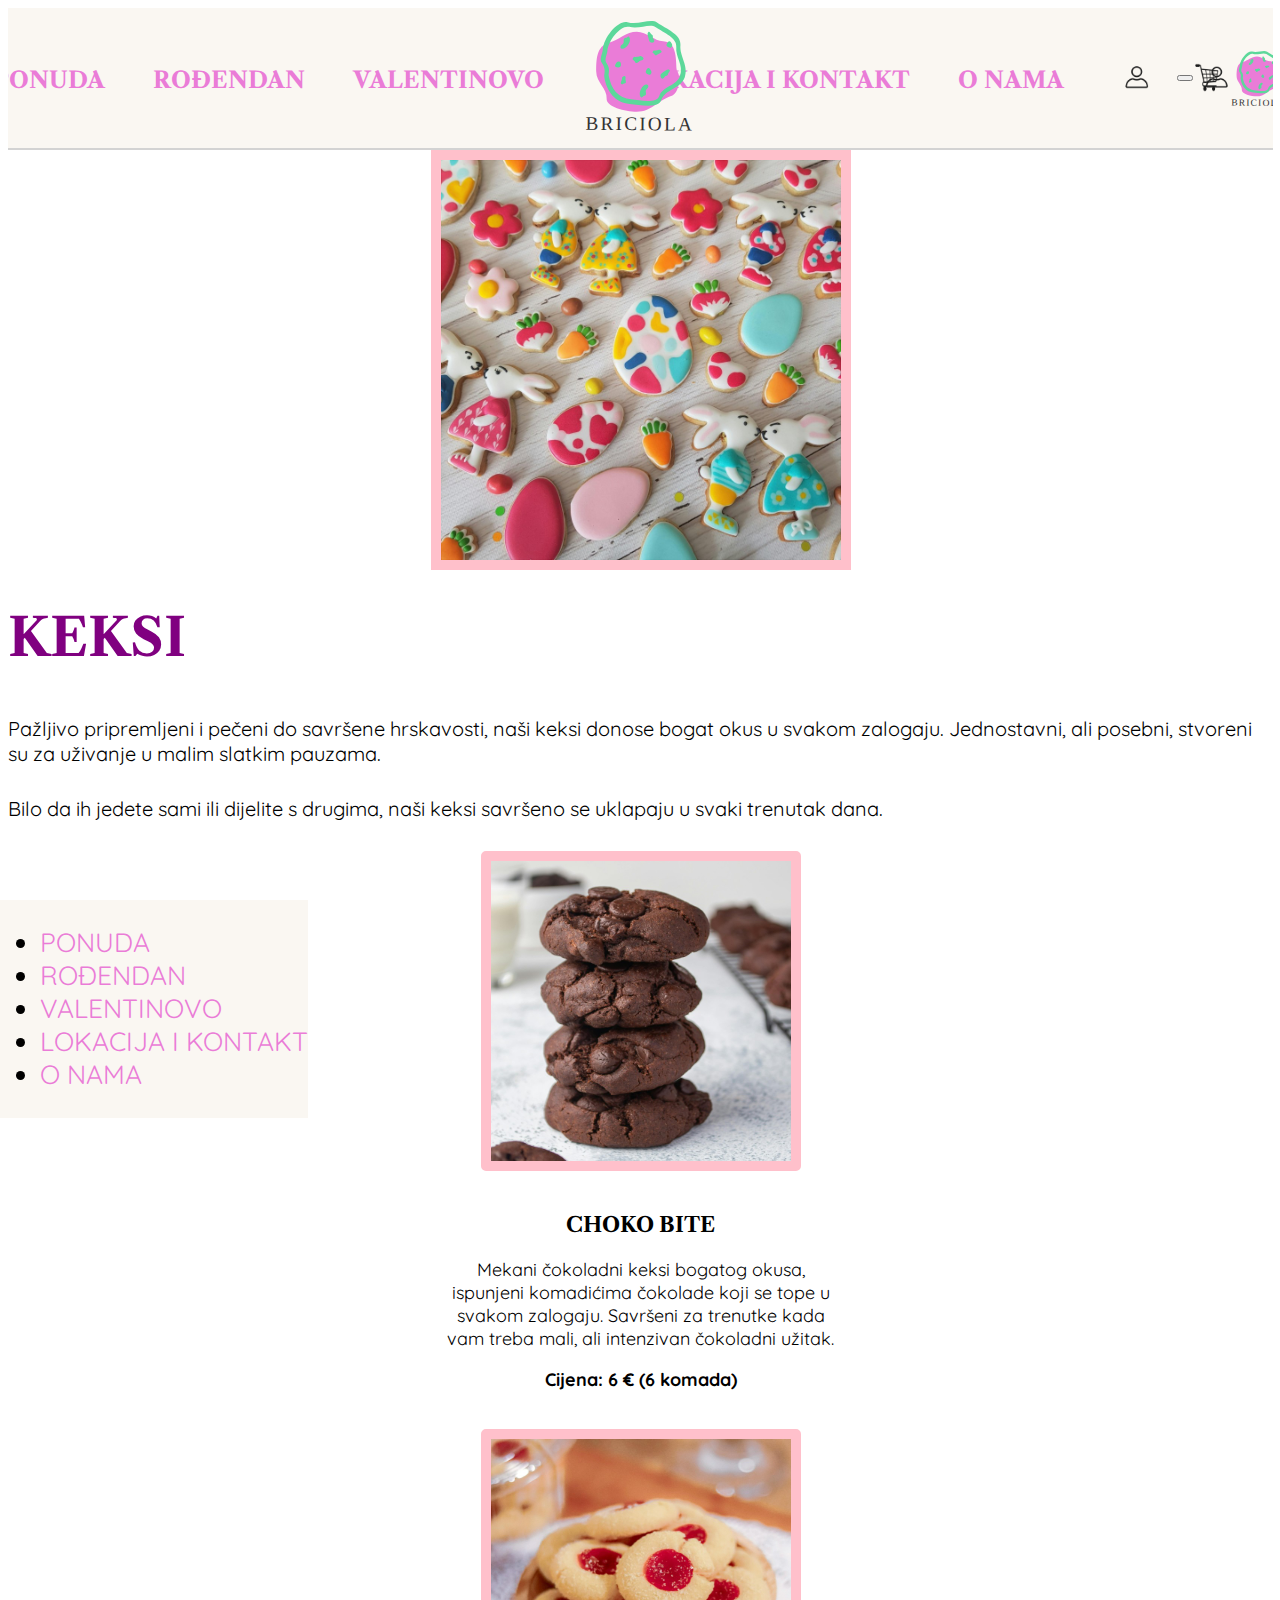
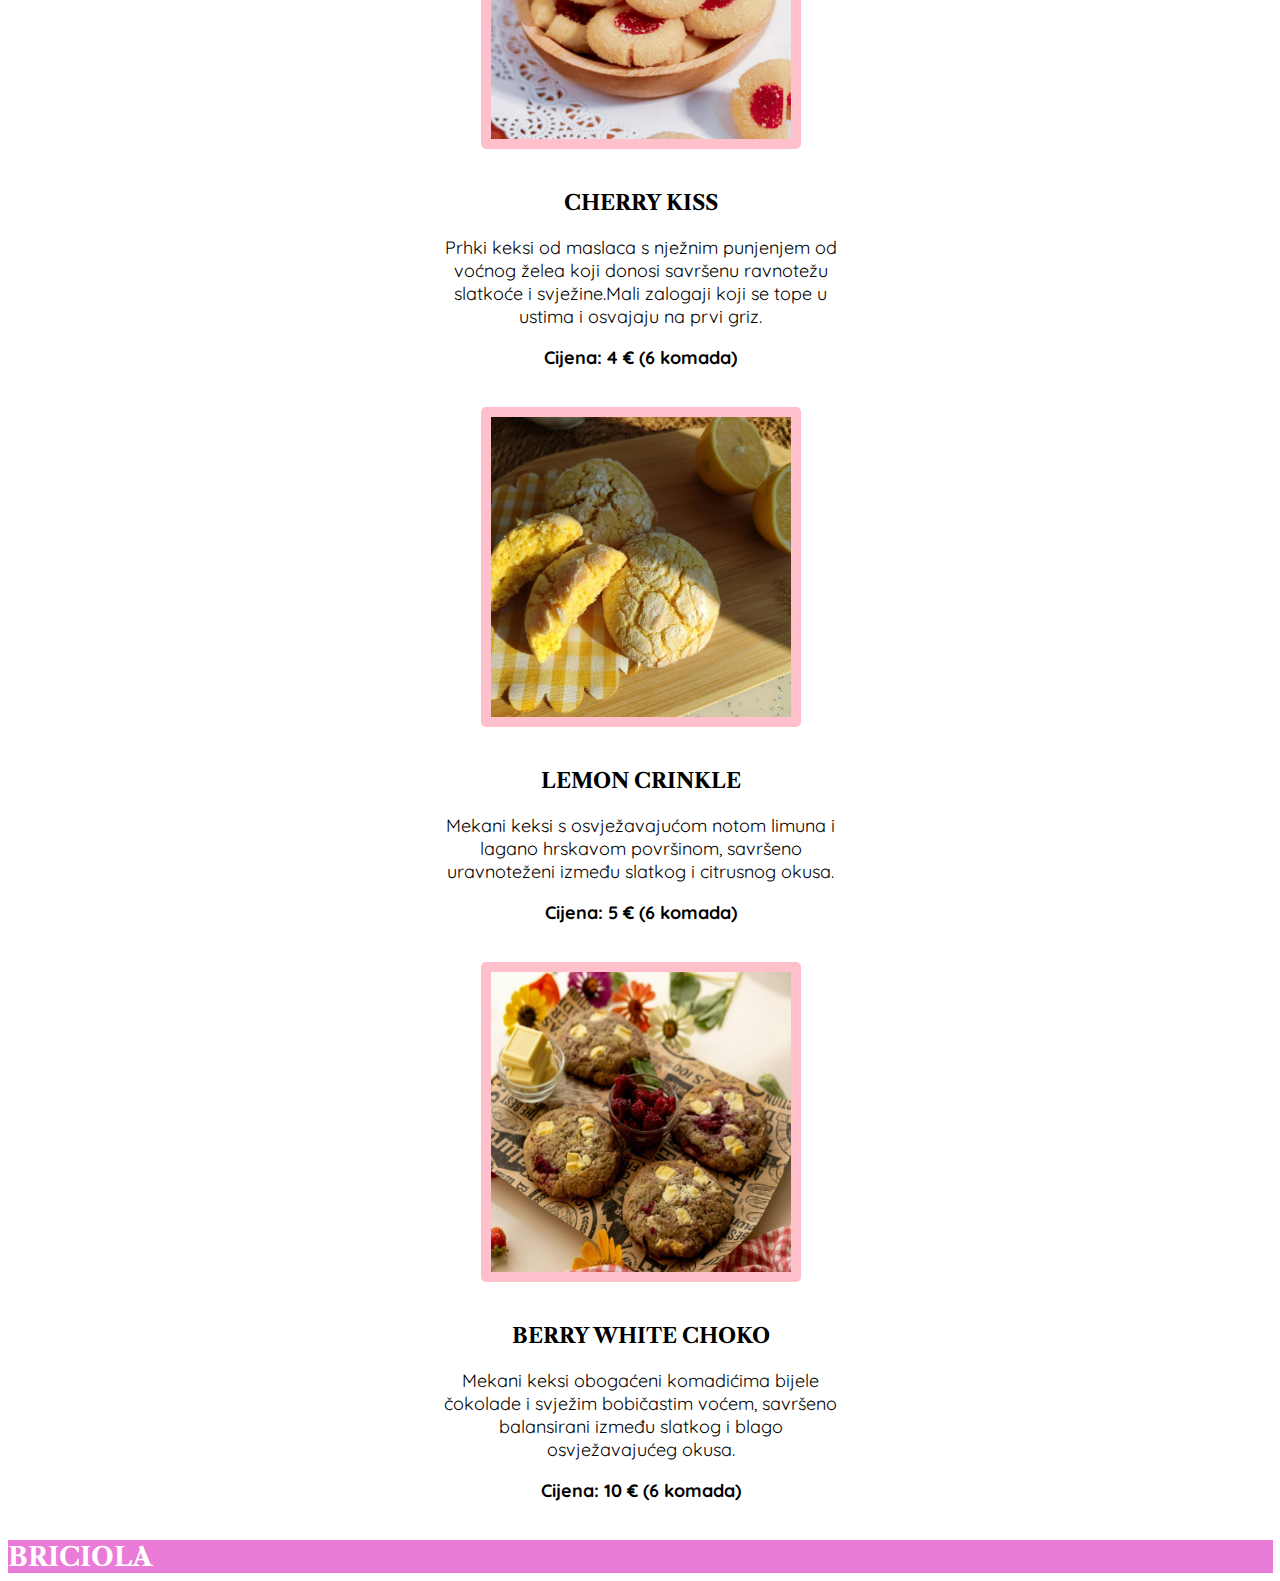
<file: keksi.html>
<!DOCTYPE html>
<html lang="en">
  <head>
    <meta charset="UTF-8" />
    <meta name="viewport" content="width=device-width, initial-scale=1.0" />
    <link
      href="https://cdn.jsdelivr.net/npm/bootstrap@5.3.2/dist/css/bootstrap.min.css"
      rel="stylesheet"
      integrity="sha384-T3c6CoIi6uLrA9TneNEoa7RxnatzjcDSCmG1MXxSR1GAsXEV/Dwwykc2MPK8M2HN"
      crossorigin="anonymous"
    />
    <link rel="preconnect" href="https://fonts.googleapis.com" />
    <link rel="preconnect" href="https://fonts.gstatic.com" crossorigin />
    <link
      href="https://fonts.googleapis.com/css2?family=Libre+Caslon+Text&family=Quicksand&display=swap"
      rel="stylesheet"
    />
    

    <link rel="stylesheet" href="style.css" type="text/css" />
    <title>Slastičarna Briciola/Keksi</title>
  </head>

  <body>


<nav class="navbar sticky-top navbar-line">
  <div class="container nav-desktop">

    <ul class="nav-left d-none d-lg-flex">
      <li><a class="nav-link" href="index.html#Ponuda">PONUDA</a></li>
      <li><a class="nav-link" href="rodendan.html">ROĐENDAN</a></li>
      <li><a class="nav-link" href="valentinovo.html">VALENTINOVO</a></li>
    </ul>

    <a class="navbar-brand p-0 nav-logo d-none d-lg-block" href="index.html">
      <img src="images/Logo.svg" alt="Briciola Logo" width="120">
    </a>

    <ul class="nav-right d-none d-lg-flex">
      <li><a class="nav-link" href="Kontakt.html">LOKACIJA I KONTAKT</a></li>
      <li><a class="nav-link" href="o-nama.html">O NAMA</a></li>

      <li class="nav-icons">
    <img src="images/login.png" alt="login">
    <img src="images/kosarica.png" alt="kosarica">
  </li>
    </ul>

    <div class="nav-mobile d-lg-none">
      <button class="navbar-toggler" type="button"
        data-bs-toggle="collapse" data-bs-target="#mobileNav"
        aria-controls="mobileNav" aria-expanded="false" aria-label="Toggle navigation">
        <span class="navbar-toggler-icon"></span>
      </button>

      <a class="navbar-brand p-0 mx-auto" href="index.html">
        <img src="images/Logo.svg" alt="Briciola Logo" width="120">
      </a>

    <div class="mobile-icons">
       <img src="images/login.png" alt="Instagram">
       <img src="images/kosarica.png" alt="Facebook">
    </div>

      <div style="width: 40px; pointer-events: none;"></div>
    </div>

  </div>


  <div class="mobile-collapse-wrap d-lg-none">
  <div class="collapse" id="mobileNav">
    <ul class="navbar-nav px-4 py-2">
      <li class="nav-item"><a class="nav-link" href="index.html#Ponuda">PONUDA</a></li>
      <li class="nav-item"><a class="nav-link" href="rodendan.html">ROĐENDAN</a></li>
      <li class="nav-item"><a class="nav-link" href="valentinovo.html">VALENTINOVO</a></li>
      <li class="nav-item"><a class="nav-link" href="Kontakt.html">LOKACIJA I KONTAKT</a></li>
      <li class="nav-item"><a class="nav-link" href="o-nama.html">O NAMA</a></li>
    </ul>
  </div>
</div>
</nav>

<div class="bg-success-subtle">
  <div class="container">
    <div class="row align-items-center">

        <div class="col-12 col-lg-6">
          <div class="slika my-5">
              <img src="images/keksi-900.jpg" alt="Torte" />
           </div>
          </div>

        <div class="col-12 col-lg-6">
            <h1 class="naslov-kat text-center"><strong>KEKSI</strong></h1>
            <p class="text-opis text-center">
                Pažljivo pripremljeni i pečeni do savršene hrskavosti, naši keksi donose bogat okus u svakom zalogaju. Jednostavni, ali posebni, stvoreni su za uživanje u malim slatkim pauzama.
            </p>
            <p class="text-opis text-center">
                Bilo da ih jedete sami ili dijelite s drugima, naši keksi savršeno se uklapaju u svaki trenutak dana.
            </p>


        </div>
    </div>
  </div>
</div>

<div class="container py-5">
  <div class="row">

    <div class="col-6 col-lg-6">
      <div class="proizvod-card">

        <div class="slika-proizvod border-pink pb-3">
          <img src="images/keks-1.jpg" alt="Keksi-1">
        </div>

        <div class="product-text">
          <h3>CHOKO BITE</h3>
          <p class="mb-3 tekst-opis">Mekani čokoladni keksi bogatog okusa, ispunjeni komadićima čokolade koji se tope u svakom zalogaju. Savršeni za trenutke kada vam treba mali, ali intenzivan čokoladni užitak.</p>
          <p class="tekst-opis"><strong>Cijena: 6 €  (6 komada)</strong></p>
        </div>

      </div>
    </div>

    <div class="col-6 col-lg-6">
      <div class="proizvod-card">

        <div class="slika-proizvod border-pink pb-3">
          <img src="images/keks-2.jpg" alt="Keksi-2">
        </div>

        <div class="product-text">
          <h3>CHERRY KISS</h3>
          <p class="mb-3 tekst-opis">Prhki keksi od maslaca s nježnim punjenjem od voćnog želea koji donosi savršenu ravnotežu slatkoće i svježine.Mali zalogaji koji se tope u ustima i osvajaju na prvi griz.</p>
          <p class="tekst-opis"><strong>Cijena: 4 €  (6 komada)</strong></p>
        </div>

      </div>
    </div>

    <div class="col-6 col-lg-6">
      <div class="proizvod-card">

        <div class="slika-proizvod border-pink pb-3">
          <img src="images/keks-3.jpg" alt="Keksi-3">
        </div>

        <div class="product-text">
          <h3>LEMON CRINKLE</h3>
          <p class="mb-3 tekst-opis">Mekani keksi s osvježavajućom notom limuna i lagano hrskavom površinom, savršeno uravnoteženi između slatkog i citrusnog okusa.</p>
          <p class="tekst-opis"><strong>Cijena: 5 €  (6 komada)</strong></p>
        </div>

      </div>
    </div>

    <div class="col-6 col-lg-6">
      <div class="proizvod-card">

        <div class="slika-proizvod border-pink pb-3">
          <img src="images/keks-4.jpg" alt="Keksi-4">
        </div>

        <div class="product-text">
          <h3>BERRY WHITE CHOKO</h3>
          <p class="mb-3 tekst-opis">Mekani keksi obogaćeni komadićima bijele čokolade i svježim bobičastim voćem, savršeno balansirani između slatkog i blago osvježavajućeg okusa.</p>
          <p class="tekst-opis"><strong>Cijena: 10 €  (6 komada)</strong></p>
        </div>

      </div>
    </div>

  </div>
</div>





<div class="footer">

        <div class="navbar justify-content-center">

            <a href="index.html" class="active footer-link">BRICIOLA</a>

        </div>

</div>


</body>
<script
    src="https://cdn.jsdelivr.net/npm/bootstrap@5.0.2/dist/js/bootstrap.bundle.min.js"
    integrity="sha384-MrcW6ZMFYlzcLA8Nl+NtUVF0sA7MsXsP1UyJoMp4YLEuNSfAP+JcXn/tWtIaxVXM"
    crossorigin="anonymous"
  ></script>
</html>
</file>
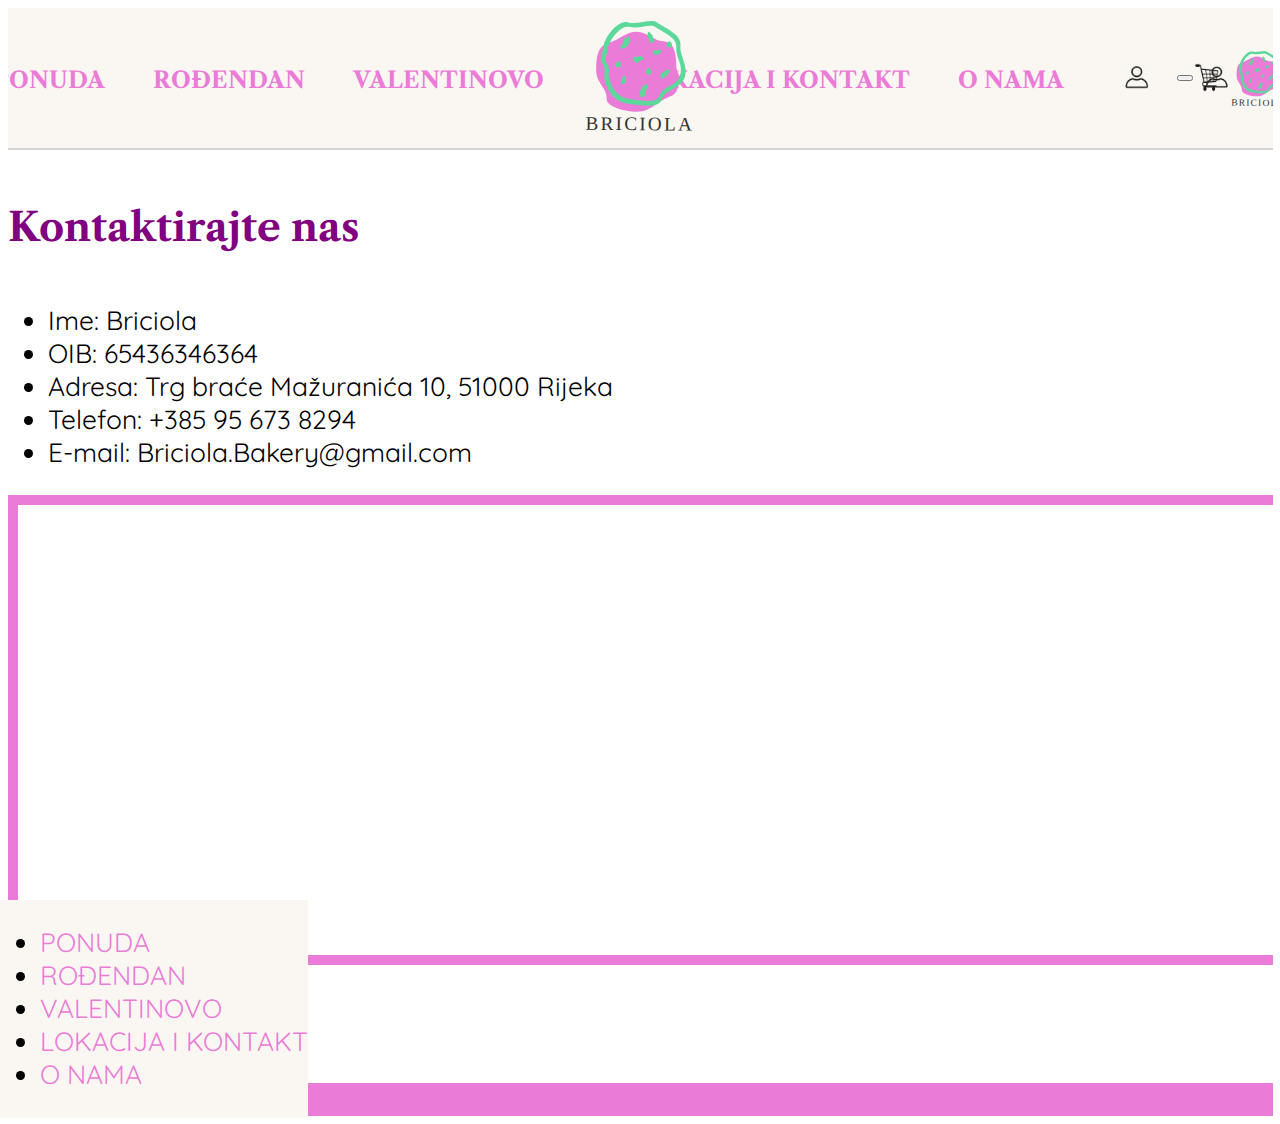
<file: Kontakt.html>
<!DOCTYPE html>
<html lang="en">
  <head>
    <meta charset="UTF-8" />
    <meta name="viewport" content="width=device-width, initial-scale=1.0" />
    <link
      href="https://cdn.jsdelivr.net/npm/bootstrap@5.3.2/dist/css/bootstrap.min.css"
      rel="stylesheet"
      integrity="sha384-T3c6CoIi6uLrA9TneNEoa7RxnatzjcDSCmG1MXxSR1GAsXEV/Dwwykc2MPK8M2HN"
      crossorigin="anonymous"
    />
    <link rel="preconnect" href="https://fonts.googleapis.com" />
    <link rel="preconnect" href="https://fonts.gstatic.com" crossorigin />
    <link
      href="https://fonts.googleapis.com/css2?family=Libre+Caslon+Text&family=Quicksand&display=swap"
      rel="stylesheet"
    />
  

    <link rel="stylesheet" href="style.css" type="text/css" />
    <title>Slastičarna Briciola/Kontakt</title>
  </head>

  <body>


<nav class="navbar sticky-top navbar-line">
  <div class="container nav-desktop">

    <ul class="nav-left d-none d-lg-flex">
      <li><a class="nav-link" href="index.html#Ponuda">PONUDA</a></li>
      <li><a class="nav-link" href="rodendan.html">ROĐENDAN</a></li>
      <li><a class="nav-link" href="valentinovo.html">VALENTINOVO</a></li>
    </ul>

    <a class="navbar-brand p-0 nav-logo d-none d-lg-block" href="index.html">
      <img src="images/Logo.svg" alt="Briciola Logo" width="120">
    </a>

    <ul class="nav-right d-none d-lg-flex">
      <li><a class="nav-link" href="Kontakt.html">LOKACIJA I KONTAKT</a></li>
      <li><a class="nav-link" href="o-nama.html">O NAMA</a></li>

      <li class="nav-icons">
    <img src="images/login.png" alt="login">
    <img src="images/kosarica.png" alt="kosarica">
  </li>
    </ul>

    <div class="nav-mobile d-lg-none">
      <button class="navbar-toggler" type="button"
        data-bs-toggle="collapse" data-bs-target="#mobileNav"
        aria-controls="mobileNav" aria-expanded="false" aria-label="Toggle navigation">
        <span class="navbar-toggler-icon"></span>
      </button>

      <a class="navbar-brand p-0 mx-auto" href="index.html">
        <img src="images/Logo.svg" alt="Briciola Logo" width="120">
      </a>

    <div class="mobile-icons">
       <img src="images/login.png" alt="Instagram">
       <img src="images/kosarica.png" alt="Facebook">
    </div>

      <div style="width: 40px; pointer-events: none;"></div>
    </div>

  </div>


  <div class="mobile-collapse-wrap d-lg-none">
  <div class="collapse" id="mobileNav">
    <ul class="navbar-nav px-4 py-2">
      <li class="nav-item"><a class="nav-link" href="index.html#Ponuda">PONUDA</a></li>
      <li class="nav-item"><a class="nav-link" href="rodendan.html">ROĐENDAN</a></li>
      <li class="nav-item"><a class="nav-link" href="valentinovo.html">VALENTINOVO</a></li>
      <li class="nav-item"><a class="nav-link" href="Kontakt.html">LOKACIJA I KONTAKT</a></li>
      <li class="nav-item"><a class="nav-link" href="o-nama.html">O NAMA</a></li>
    </ul>
  </div>
</div>
</nav>


<section class="bg-success-subtle kontakt-box">
  <div class="container py-5">
    <div class="row align-items-center">

      <div class="col-12 col-lg-6">
        <h2 class="naslov-onama">Kontaktirajte nas</h2>
        <ul>
          <li>Ime: Briciola</li>
          <li>OIB: 65436346364</li>
          <li>Adresa: Trg braće Mažuranića 10, 51000 Rijeka</li>
          <li>Telefon: <a href="tel:+385956738294">+385 95 673 8294</a></li>
          <li>E-mail: <a href="mailto:Briciola.Bakery@gmail.com">Briciola.Bakery@gmail.com</a></li>
        </ul>
      </div>

      <div class="col-12 col-lg-6 py-5">
        <iframe
          src="https://www.google.com/maps/embed?pb=!1m18!1m12!1m3!1d1402.4978400058774!2d14.465662938873548!3d45.32870969276797!2m3!1f0!2f0!3f0!3m2!1i1024!2i768!4f13.1!3m3!1m2!1s0x4764a1abebf45ebb%3A0x6c8eecc1fdf357b2!2sFakultet%20informatike%20i%20digitalnih%20tehnologija!5e0!3m2!1shr!2shr!4v1770205280491!5m2!1shr!2shr"
          loading="lazy" referrerpolicy="no-referrer-when-downgrade" allowfullscreen>
        </iframe>
      </div>

    </div>
  </div>
</section>


 <div class="footer">

        <div class="navbar justify-content-center">

            <a href="index.html" class="active footer-link">BRICIOLA</a>

        </div>

</div>


</body>
<script
    src="https://cdn.jsdelivr.net/npm/bootstrap@5.0.2/dist/js/bootstrap.bundle.min.js"
    integrity="sha384-MrcW6ZMFYlzcLA8Nl+NtUVF0sA7MsXsP1UyJoMp4YLEuNSfAP+JcXn/tWtIaxVXM"
    crossorigin="anonymous"
  ></script>
</html>
</file>
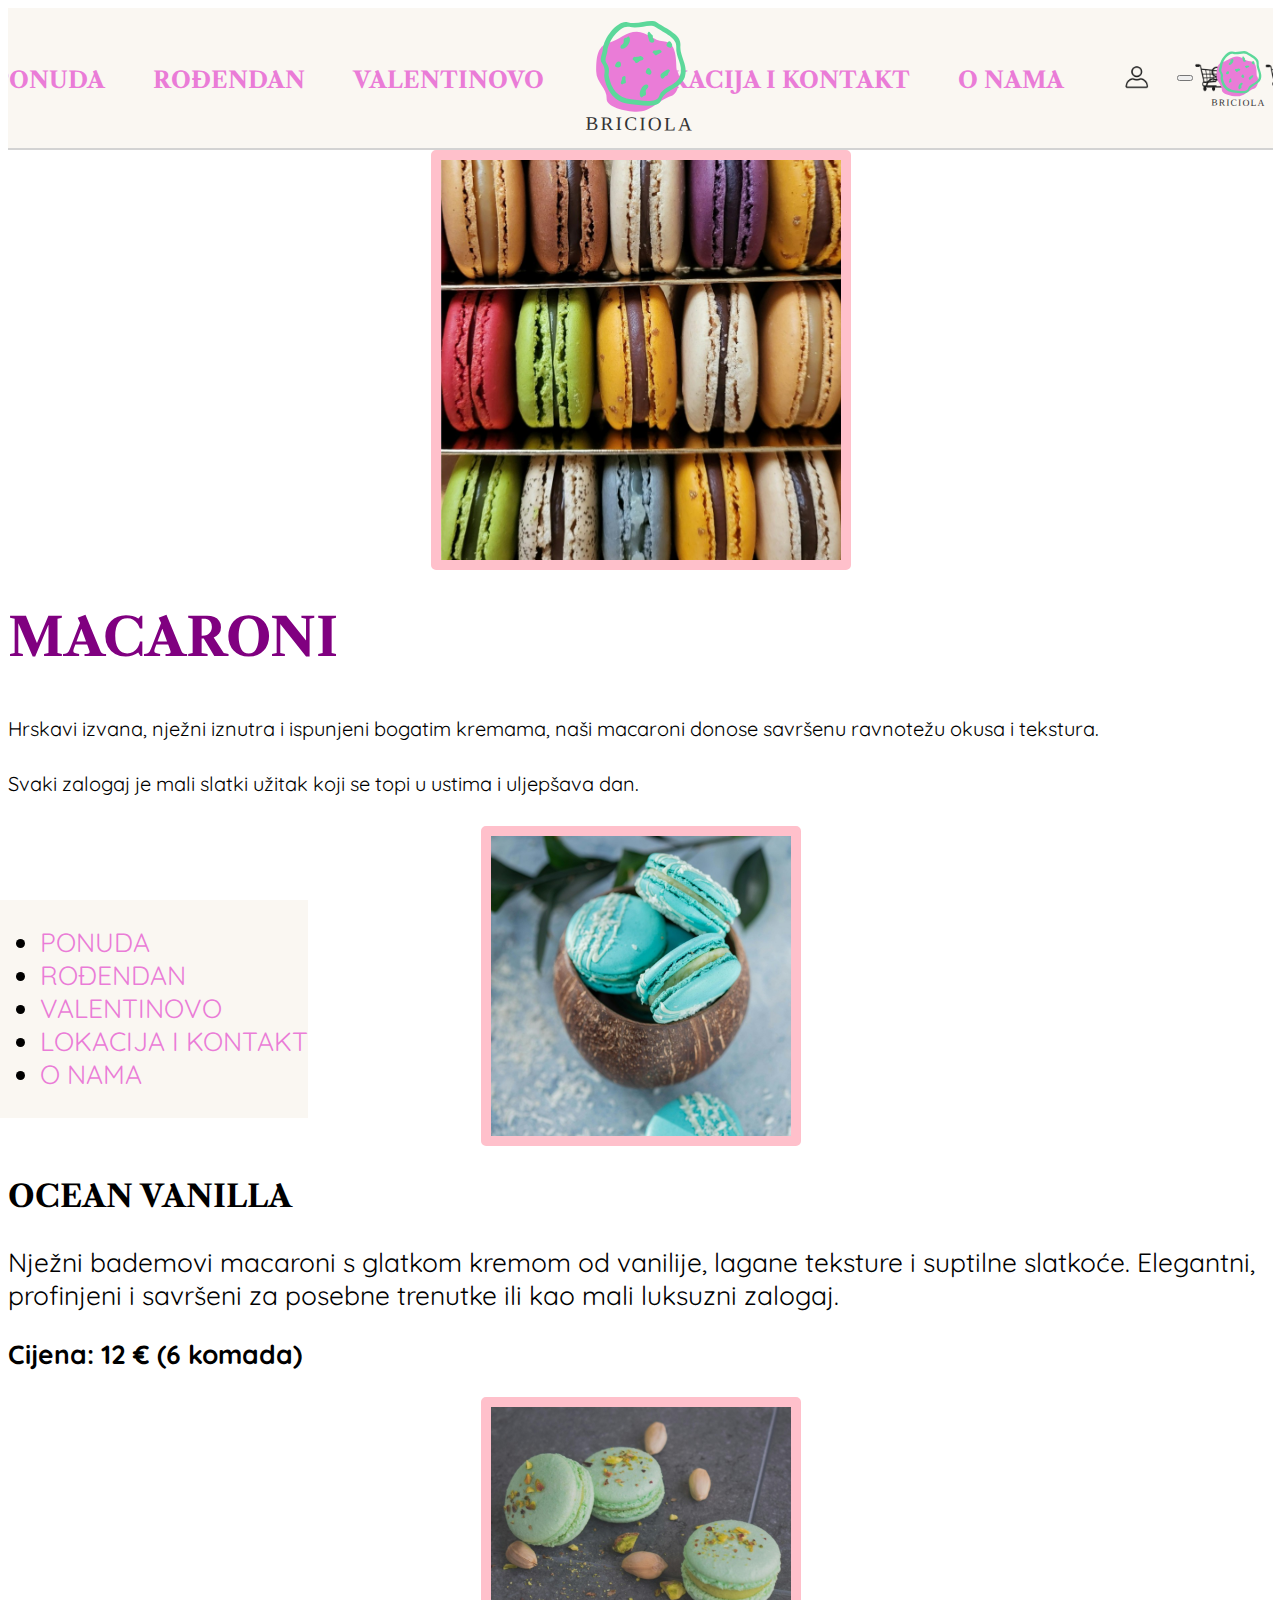
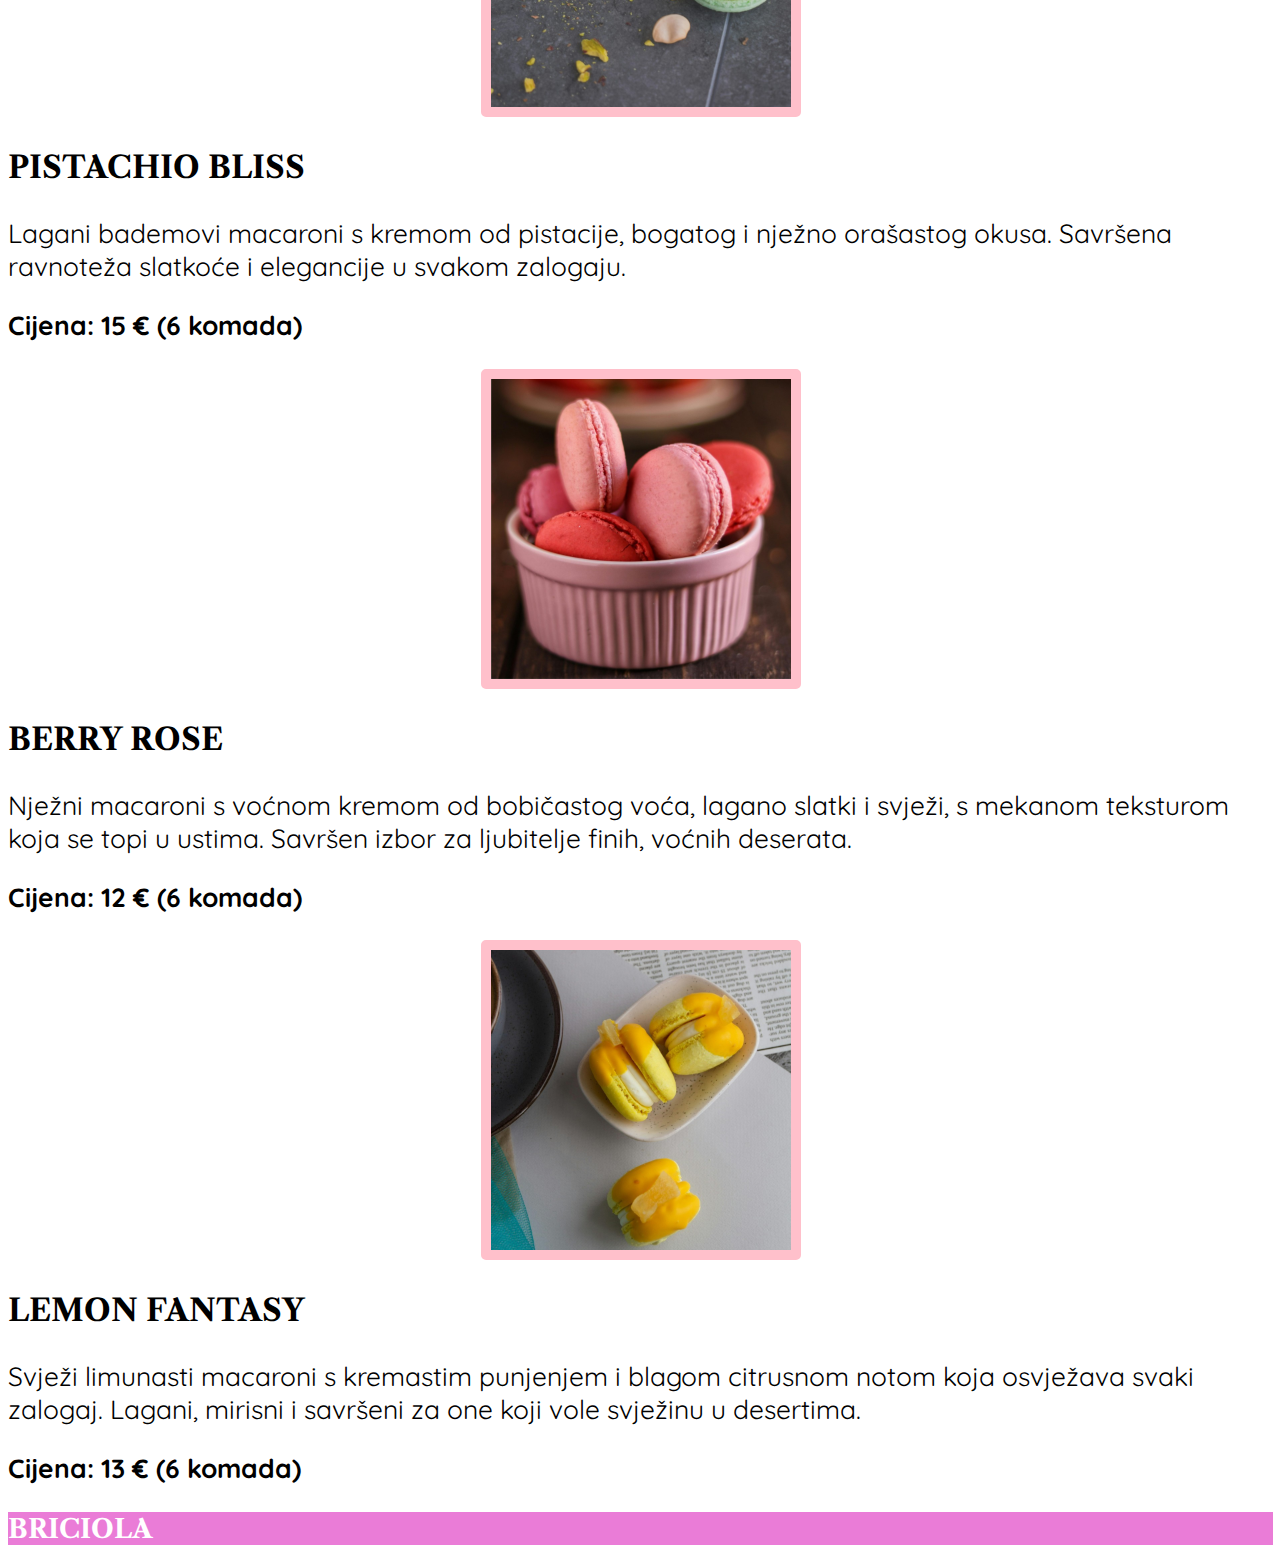
<file: macaroni.html>
<!DOCTYPE html>
<html lang="en">
  <head>
    <meta charset="UTF-8" />
    <meta name="viewport" content="width=device-width, initial-scale=1.0" />
    <link
      href="https://cdn.jsdelivr.net/npm/bootstrap@5.3.2/dist/css/bootstrap.min.css"
      rel="stylesheet"
      integrity="sha384-T3c6CoIi6uLrA9TneNEoa7RxnatzjcDSCmG1MXxSR1GAsXEV/Dwwykc2MPK8M2HN"
      crossorigin="anonymous"
    />
    <link rel="preconnect" href="https://fonts.googleapis.com" />
    <link rel="preconnect" href="https://fonts.gstatic.com" crossorigin />
    <link
      href="https://fonts.googleapis.com/css2?family=Libre+Caslon+Text&family=Quicksand&display=swap"
      rel="stylesheet"
    />


    <link rel="stylesheet" href="style.css" type="text/css" />
    <title>Slastičarna Briciola/Macaroni</title>
  </head>

  <body>


<nav class="navbar sticky-top navbar-line">
  <div class="container nav-desktop">

    <ul class="nav-left d-none d-lg-flex">
      <li><a class="nav-link" href="index.html#Ponuda">PONUDA</a></li>
      <li><a class="nav-link" href="rodendan.html">ROĐENDAN</a></li>
      <li><a class="nav-link" href="valentinovo.html">VALENTINOVO</a></li>
    </ul>

    <a class="navbar-brand p-0 nav-logo d-none d-lg-block" href="index.html">
      <img src="images/Logo.svg" alt="Briciola Logo" width="120">
    </a>

    <ul class="nav-right d-none d-lg-flex">
      <li><a class="nav-link" href="Kontakt.html">LOKACIJA I KONTAKT</a></li>
      <li><a class="nav-link" href="o-nama.html">O NAMA</a></li>

      <li class="nav-icons">
    <img src="images/login.png" alt="login">
    <img src="images/kosarica.png" alt="kosarica">
  </li>
    </ul>

    <div class="nav-mobile d-lg-none">
      <button class="navbar-toggler" type="button"
        data-bs-toggle="collapse" data-bs-target="#mobileNav"
        aria-controls="mobileNav" aria-expanded="false" aria-label="Toggle navigation">
        <span class="navbar-toggler-icon"></span>
      </button>

      <a class="navbar-brand p-0" href="index.html">
        <img src="images/Logo.svg" alt="Briciola Logo" width="80">
      </a>

    <div class="mobile-icons">
       <img src="images/login.png" alt="Instagram">
       <img src="images/kosarica.png" alt="Facebook">
    </div>

    </div>

  </div>


  <div class="mobile-collapse-wrap d-lg-none">
  <div class="collapse" id="mobileNav">
    <ul class="navbar-nav px-4 py-2">
      <li class="nav-item"><a class="nav-link" href="index.html#Ponuda">PONUDA</a></li>
      <li class="nav-item"><a class="nav-link" href="rodendan.html">ROĐENDAN</a></li>
      <li class="nav-item"><a class="nav-link" href="valentinovo.html">VALENTINOVO</a></li>
      <li class="nav-item"><a class="nav-link" href="Kontakt.html">LOKACIJA I KONTAKT</a></li>
      <li class="nav-item"><a class="nav-link" href="o-nama.html">O NAMA</a></li>
    </ul>
  </div>
</div>
</nav>

<div class="bg-success-subtle">
  <div class="container">
    <div class="row align-items-center text-center">

        <div class="col-12 col-lg-6">
          <div class="slika my-4 border-pink">
              <img src="images/macaroni-naslov.jpg" alt="Macaroni" />
           </div>
          </div>

        <div class="col-12 col-lg-6">
            <h1 class="naslov-kat"><strong>MACARONI</strong></h1>
            <p class="text-opis">
                Hrskavi izvana, nježni iznutra i ispunjeni bogatim kremama, naši macaroni donose savršenu ravnotežu okusa i tekstura. 
            </p>
            <p class="text-opis d-md d-md-block">
                Svaki zalogaj je mali slatki užitak koji se topi u ustima i uljepšava dan.
            </p>


        </div>
    </div>
  </div>
</div>

<div class="container py-5">
  <div class="row">

    <div class="col-12 col-lg-6">
      <div class="proizvod-card">

        <div class="slika-proizvod border-pink">
          <img src="images/macaroni-blue.jpg" alt="Macaroni-1">
        </div>

        <div class="proizvod-text">
          <h3>OCEAN VANILLA</h3>
          <p class="tekst-opis">Nježni bademovi macaroni s glatkom kremom od vanilije, lagane teksture i suptilne slatkoće. Elegantni, profinjeni i savršeni za posebne trenutke ili kao mali luksuzni zalogaj.</p>
          <p class="tekst-cijena"><strong>Cijena: 12 €  (6 komada)</strong></p>
        </div>

      </div>
    </div>

    <div class="col-12 col-lg-6">
      <div class="proizvod-card">

        <div class="slika-proizvod border-pink">
          <img src="images/macaroni-green.jpg" alt="Macaroni-2">
        </div>

        <div class="proizvod-text">
          <h3>PISTACHIO BLISS</h3>
          <p class="tekst-opis">Lagani bademovi macaroni s kremom od pistacije, bogatog i nježno orašastog okusa. Savršena ravnoteža slatkoće i elegancije u svakom zalogaju.</p>
          <p class="tekst-cijena"><strong>Cijena: 15 €  (6 komada)</strong></p>
        </div>

      </div>
    </div>

    <div class="col-12 col-lg-6">
      <div class="proizvod-card">

        <div class="slika-proizvod border-pink">
          <img src="images/macaroni-red.jpg" alt="Macaroni-3">
        </div>

        <div class="proizvod-text">
          <h3>BERRY ROSE</h3>
          <p class="tekst-opis">Nježni macaroni s voćnom kremom od bobičastog voća, lagano slatki i svježi, s mekanom teksturom koja se topi u ustima. Savršen izbor za ljubitelje finih, voćnih deserata.</p>
          <p class="tekst-cijena"><strong>Cijena: 12 €  (6 komada)</strong></p>
        </div>

      </div>
    </div>

    <div class="col-12 col-lg-6">
      <div class="proizvod-card">

        <div class="slika-proizvod border-pink">
          <img src="images/macaroni-yellow.jpg" alt="Macaroni-4">
        </div>

        <div class="proizvod-text">
          <h3>LEMON FANTASY</h3>
          <p class="tekst-opis">Svježi limunasti macaroni s kremastim punjenjem i blagom citrusnom notom koja osvježava svaki zalogaj. Lagani, mirisni i savršeni za one koji vole svježinu u desertima.</p>
          <p class="tekst-cijena"><strong>Cijena: 13 €  (6 komada)</strong></p>
        </div>

      </div>
    </div>

  </div>
</div>





<div class="footer">

        <div class="navbar justify-content-center">

            <a href="index.html" class="active footer-link">BRICIOLA</a>

        </div>

</div>


</body>
<script
    src="https://cdn.jsdelivr.net/npm/bootstrap@5.0.2/dist/js/bootstrap.bundle.min.js"
    integrity="sha384-MrcW6ZMFYlzcLA8Nl+NtUVF0sA7MsXsP1UyJoMp4YLEuNSfAP+JcXn/tWtIaxVXM"
    crossorigin="anonymous"
  ></script>
</html>
</file>
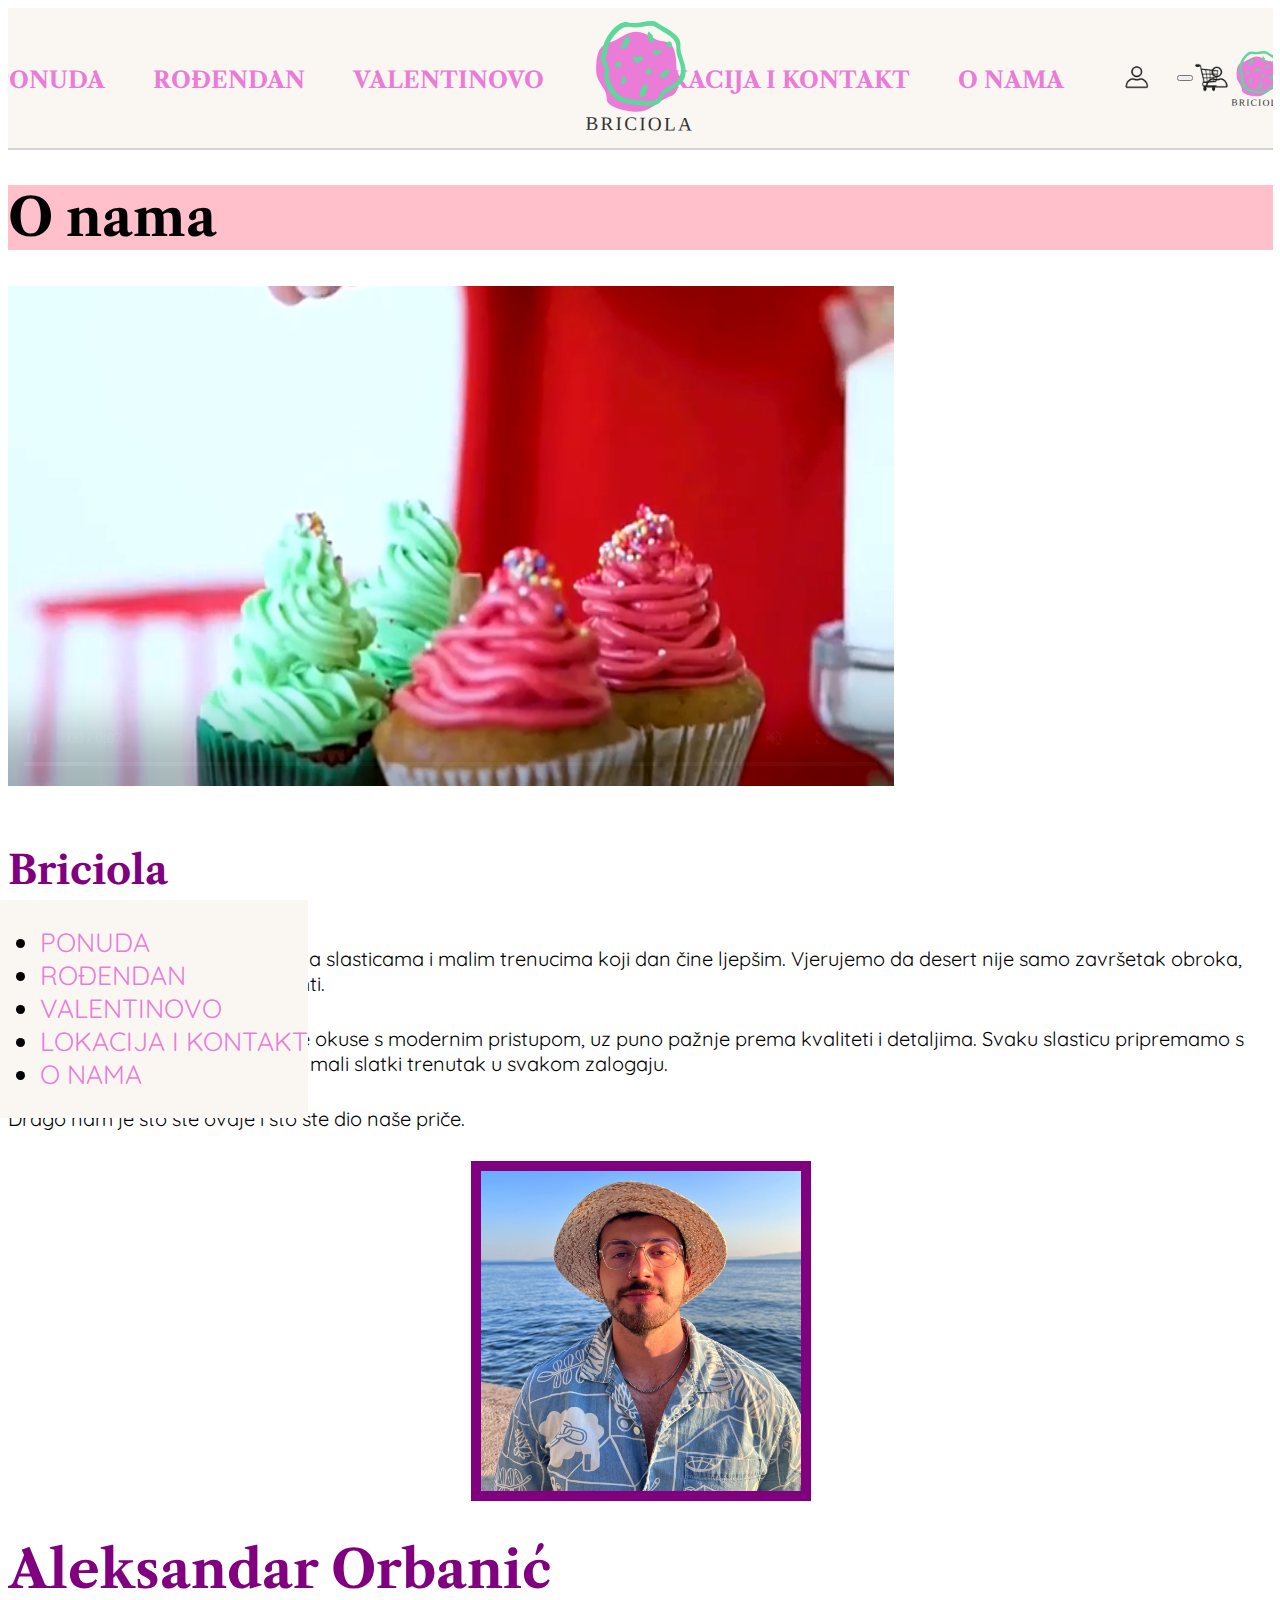
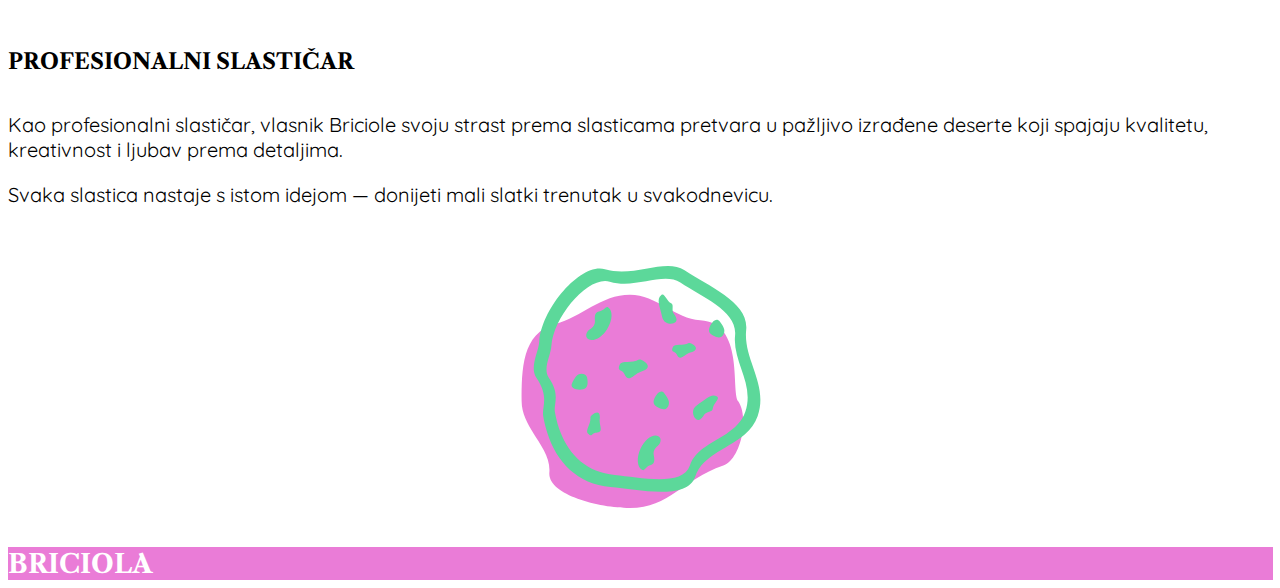
<file: o-nama.html>
<!DOCTYPE html>
<html lang="en">
  <head>
    <meta charset="UTF-8" />
    <meta name="viewport" content="width=device-width, initial-scale=1.0" />
    <link
      href="https://cdn.jsdelivr.net/npm/bootstrap@5.3.2/dist/css/bootstrap.min.css"
      rel="stylesheet"
      integrity="sha384-T3c6CoIi6uLrA9TneNEoa7RxnatzjcDSCmG1MXxSR1GAsXEV/Dwwykc2MPK8M2HN"
      crossorigin="anonymous"
    />
    <link rel="preconnect" href="https://fonts.googleapis.com" />
    <link rel="preconnect" href="https://fonts.gstatic.com" crossorigin />
    <link
      href="https://fonts.googleapis.com/css2?family=Libre+Caslon+Text&family=Quicksand&display=swap"
      rel="stylesheet"
    />


    <link rel="stylesheet" href="style.css" type="text/css" />
    <title>Slastičarna Briciola/O-nama</title>
  </head>

  <body>


<nav class="navbar sticky-top navbar-line">
  <div class="container nav-desktop">

    <ul class="nav-left d-none d-lg-flex">
      <li><a class="nav-link" href="index.html#Ponuda">PONUDA</a></li>
      <li><a class="nav-link" href="rodendan.html">ROĐENDAN</a></li>
      <li><a class="nav-link" href="valentinovo.html">VALENTINOVO</a></li>
    </ul>

    <a class="navbar-brand p-0 nav-logo d-none d-lg-block" href="index.html">
      <img src="images/Logo.svg" alt="Briciola Logo" width="120">
    </a>

    <ul class="nav-right d-none d-lg-flex">
      <li><a class="nav-link" href="Kontakt.html">LOKACIJA I KONTAKT</a></li>
      <li><a class="nav-link" href="o-nama.html">O NAMA</a></li>

      <li class="nav-icons">
    <img src="images/login.png" alt="login">
    <img src="images/kosarica.png" alt="kosarica">
  </li>
    </ul>

    <div class="nav-mobile d-lg-none">
      <button class="navbar-toggler" type="button"
        data-bs-toggle="collapse" data-bs-target="#mobileNav"
        aria-controls="mobileNav" aria-expanded="false" aria-label="Toggle navigation">
        <span class="navbar-toggler-icon"></span>
      </button>

      <a class="navbar-brand p-0 mx-auto" href="index.html">
        <img src="images/Logo.svg" alt="Briciola Logo" width="120">
      </a>

    <div class="mobile-icons">
       <img src="images/login.png" alt="Instagram">
       <img src="images/kosarica.png" alt="Facebook">
    </div>

      <div style="width: 40px; pointer-events: none;"></div>
    </div>

  </div>


  <div class="mobile-collapse-wrap d-lg-none">
  <div class="collapse" id="mobileNav">
    <ul class="navbar-nav px-4 py-2">
      <li class="nav-item"><a class="nav-link" href="index.html#Ponuda">PONUDA</a></li>
      <li class="nav-item"><a class="nav-link" href="rodendan.html">ROĐENDAN</a></li>
      <li class="nav-item"><a class="nav-link" href="valentinovo.html">VALENTINOVO</a></li>
      <li class="nav-item"><a class="nav-link" href="Kontakt.html">LOKACIJA I KONTAKT</a></li>
      <li class="nav-item"><a class="nav-link" href="o-nama.html">O NAMA</a></li>
    </ul>
  </div>
</div>
</nav>


<section class="Kat">
  <div class="container py-5 text-center">
    <h1>O nama</h1>
  </div>
</section>


<section class="bg-success-subtle py-5">
  <div class="container">
    <div class="row align-items-center g-4">

      <div class="col-12 col-lg-6 d-flex justify-content-center">
        <video class="video-promo" controls autoplay muted loop style="width:70%;">
                <source src="images/video-onama.mp4" type="video/mp4">
                Vaš pretraživač ne podržava video sadržaj.
            </video>
      </div>

      <div class="col-12 col-lg-6 text-center">
        <h2 class="naslov-onama">Briciola</h2>

        <p class="text-opis pt-3">
          Briciola je nastala iz ljubavi prema slasticama i malim trenucima koji dan čine ljepšim.
          Vjerujemo da desert nije samo završetak obroka, već dio priče i osjećaj koji se pamti.
        </p>

        <p class="text-opis">
          U našoj ponudi spajamo domaće okuse s modernim pristupom, uz puno pažnje prema kvaliteti i detaljima.
          Svaku slasticu pripremamo s ljubavlju, kako bismo vam pružili mali slatki trenutak u svakom zalogaju.
        </p>

        <p class="text-opis mb-0">
          Drago nam je što ste ovdje i što ste dio naše priče.
        </p>
      </div>

    </div>
  </div>
</section>

<section class="py-5">
  <div class="container">
    <div class="row align-items-start g-4">

      <div class="col-12 col-lg-4">
        <div class="Vlasnik">
          <img src="images/Vlasnik.jpg" alt="Vlasnik" />
        </div>
      </div>

      <div class="col-12 col-lg-4 text-center text-lg-start">
        <h1 class="Vlasnik-ime pb-2">Aleksandar Orbanić</h1>
        <h5 class="pb-4"><strong>PROFESIONALNI SLASTIČAR</strong></h5>

        <p class="Vlasnik-opis">
          Kao profesionalni slastičar, vlasnik Briciole svoju strast prema slasticama pretvara u pažljivo izrađene
          deserte koji spajaju kvalitetu, kreativnost i ljubav prema detaljima.
        </p>

        <p class="Vlasnik-opis mb-0">
          Svaka slastica nastaje s istom idejom — donijeti mali slatki trenutak u svakodnevicu.
        </p>
      </div>

      <div class="col-12 col-lg-4">
        <div class="logo">
          <img src="images/Logo-bez.svg" alt="Logo" />
        </div>
      </div>

    </div>
  </div>
</section>


<div class="footer">

        <div class="navbar justify-content-center">

            <a href="index.html" class="active footer-link">BRICIOLA</a>

        </div>

</div>






</body>
<script
    src="https://cdn.jsdelivr.net/npm/bootstrap@5.0.2/dist/js/bootstrap.bundle.min.js"
    integrity="sha384-MrcW6ZMFYlzcLA8Nl+NtUVF0sA7MsXsP1UyJoMp4YLEuNSfAP+JcXn/tWtIaxVXM"
    crossorigin="anonymous"
  ></script>
</html>
</file>
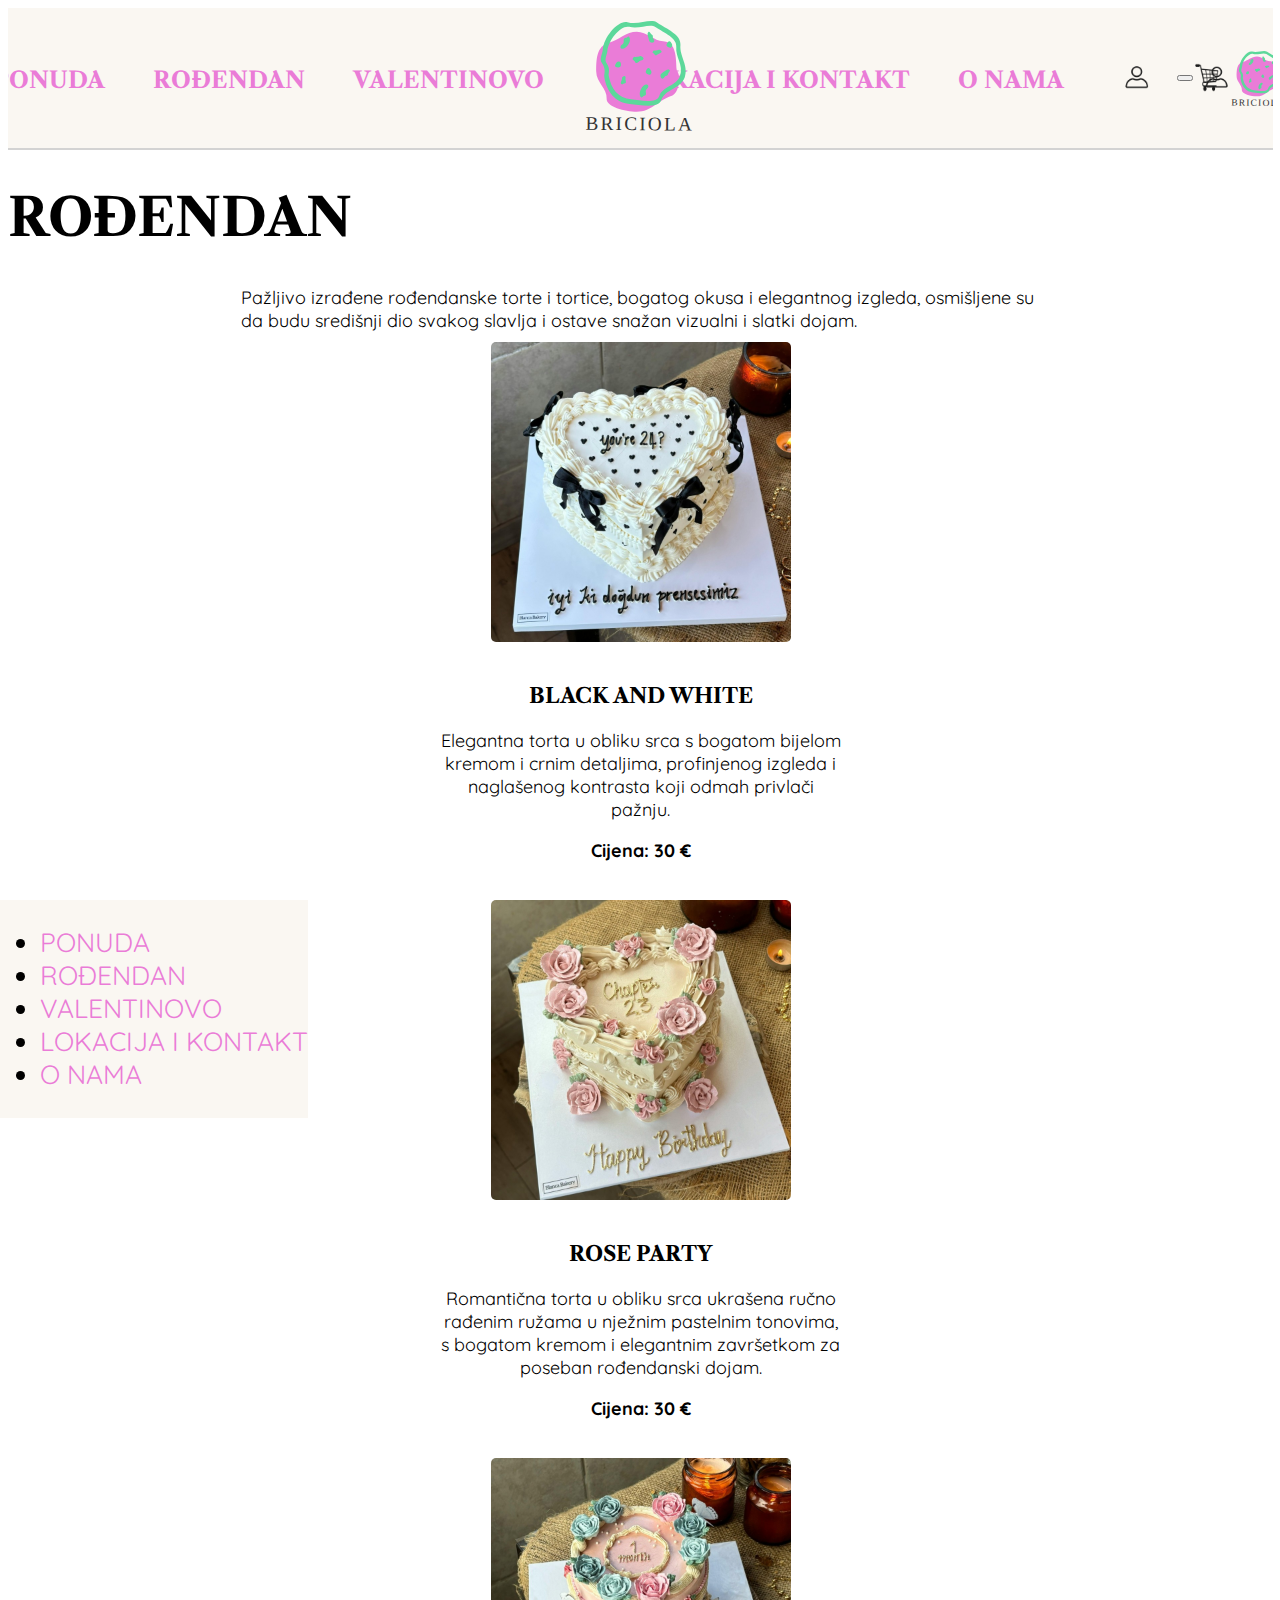
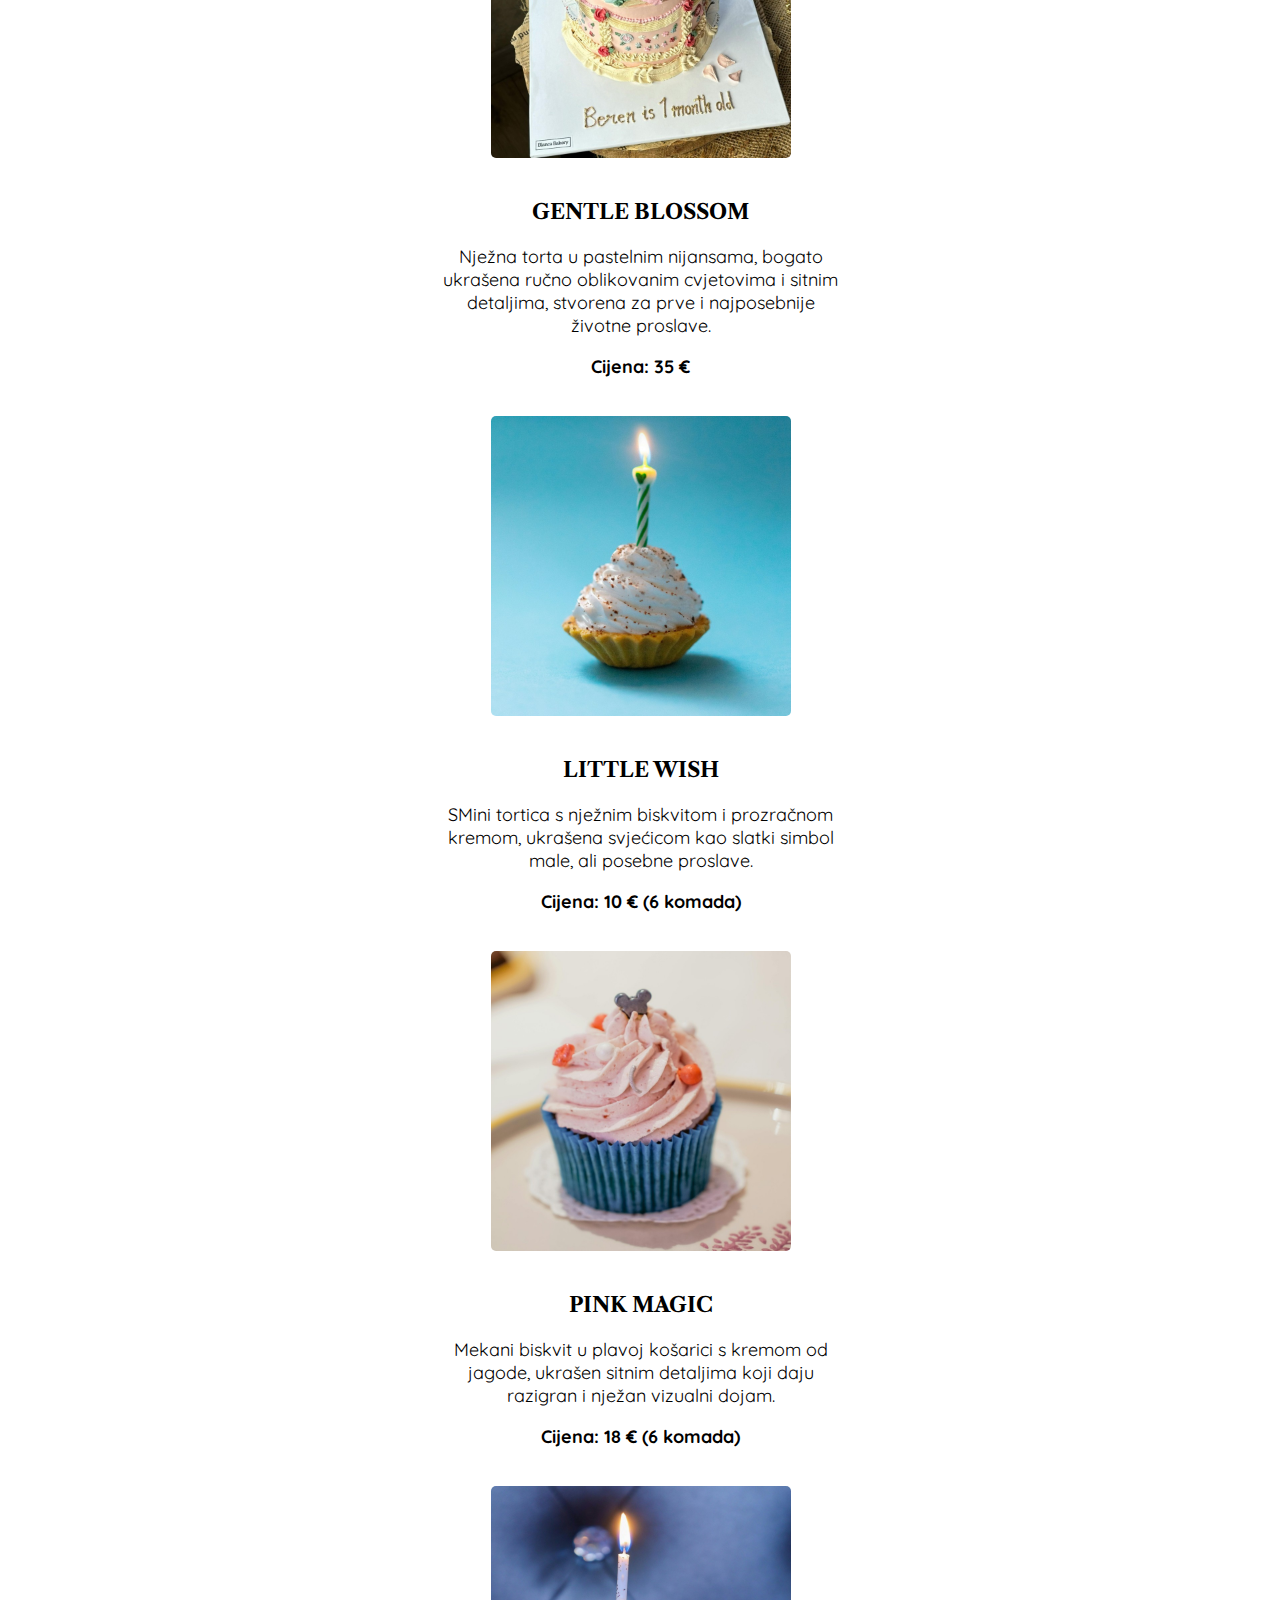
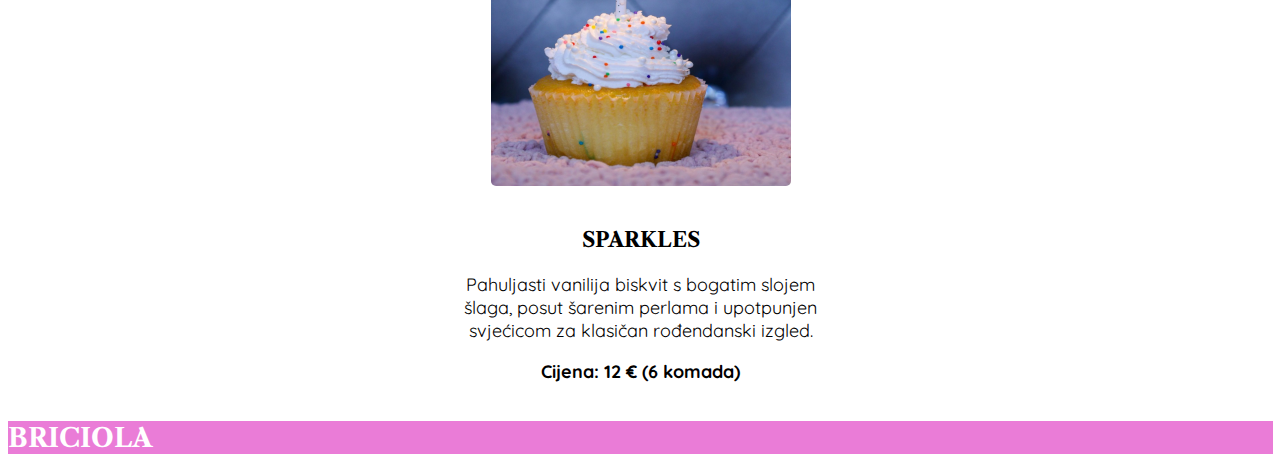
<file: rodendan.html>
<!DOCTYPE html>
<html lang="en">
  <head>
    <meta charset="UTF-8" />
    <meta name="viewport" content="width=device-width, initial-scale=1.0" />
    <link
      href="https://cdn.jsdelivr.net/npm/bootstrap@5.3.2/dist/css/bootstrap.min.css"
      rel="stylesheet"
      integrity="sha384-T3c6CoIi6uLrA9TneNEoa7RxnatzjcDSCmG1MXxSR1GAsXEV/Dwwykc2MPK8M2HN"
      crossorigin="anonymous"
    />
    <link rel="preconnect" href="https://fonts.googleapis.com" />
    <link rel="preconnect" href="https://fonts.gstatic.com" crossorigin />
    <link
      href="https://fonts.googleapis.com/css2?family=Libre+Caslon+Text&family=Quicksand&display=swap"
      rel="stylesheet"
    />


    <link rel="stylesheet" href="style.css" type="text/css" />
    <title>Slastičarna Briciola/Rodendan</title>
  </head>

  <body>


<nav class="navbar sticky-top navbar-line">
  <div class="container nav-desktop">

    <ul class="nav-left d-none d-lg-flex">
      <li><a class="nav-link" href="index.html#Ponuda">PONUDA</a></li>
      <li><a class="nav-link" href="rodendan.html">ROĐENDAN</a></li>
      <li><a class="nav-link" href="valentinovo.html">VALENTINOVO</a></li>
    </ul>

    <a class="navbar-brand p-0 nav-logo d-none d-lg-block" href="index.html">
      <img src="images/Logo.svg" alt="Briciola Logo" width="120">
    </a>

    <ul class="nav-right d-none d-lg-flex">
      <li><a class="nav-link" href="Kontakt.html">LOKACIJA I KONTAKT</a></li>
      <li><a class="nav-link" href="o-nama.html">O NAMA</a></li>

      <li class="nav-icons">
    <img src="images/login.png" alt="login">
    <img src="images/kosarica.png" alt="kosarica">
  </li>
    </ul>

    <div class="nav-mobile d-lg-none">
      <button class="navbar-toggler" type="button"
        data-bs-toggle="collapse" data-bs-target="#mobileNav"
        aria-controls="mobileNav" aria-expanded="false" aria-label="Toggle navigation">
        <span class="navbar-toggler-icon"></span>
      </button>

      <a class="navbar-brand p-0 mx-auto" href="index.html">
        <img src="images/Logo.svg" alt="Briciola Logo" width="120">
      </a>

    <div class="mobile-icons">
       <img src="images/login.png" alt="Instagram">
       <img src="images/kosarica.png" alt="Facebook">
    </div>

      <div style="width: 40px; pointer-events: none;"></div>
    </div>

  </div>


  <div class="mobile-collapse-wrap d-lg-none">
  <div class="collapse" id="mobileNav">
    <ul class="navbar-nav px-4 py-2">
      <li class="nav-item"><a class="nav-link" href="index.html#Ponuda">PONUDA</a></li>
      <li class="nav-item"><a class="nav-link" href="rodendan.html">ROĐENDAN</a></li>
      <li class="nav-item"><a class="nav-link" href="valentinovo.html">VALENTINOVO</a></li>
      <li class="nav-item"><a class="nav-link" href="Kontakt.html">LOKACIJA I KONTAKT</a></li>
      <li class="nav-item"><a class="nav-link" href="o-nama.html">O NAMA</a></li>
    </ul>
  </div>
</div>
</nav>



<div class="rodendan">
<div class="py-5  text-center">
  <h1 class="pb-3 text-white">
    <strong>ROĐENDAN</strong>
  </h1>
  <p class="val-text">Pažljivo izrađene rođendanske torte i tortice, bogatog okusa i elegantnog izgleda, osmišljene su da budu središnji dio svakog slavlja i ostave snažan vizualni i slatki dojam.</p>
</div>
</div>


<div class="container py-5">
  <div class="row mt-5 justify-content-around align-items-stretch">

    <div class="col-12 col-lg-4">
      <div class="product-card">

        <div class="slika-proizvod border-green">
          <img src="images/rodendan-1.jpg" alt="Rođendan-torta-1">
        </div>

        <div class="product-text text-center">
          <h3>BLACK AND WHITE</h3>
          <p class="mb-4">Elegantna torta u obliku srca s bogatom bijelom kremom i crnim detaljima, profinjenog izgleda i naglašenog kontrasta koji odmah privlači pažnju.</p>
          <P class="mb-4"><strong>Cijena: 30 €</strong></P>
        </div>

      </div>
    </div>

    <div class="col-12 col-lg-4">
      <div class="product-card text-center">

        <div class="slika-proizvod border-green">
          <img src="images/rodendan-cake.jpg" alt="Rođendan-torta-2">
        </div>

        <div class="product-text">
          <h3>ROSE PARTY</h3>
          <p class="mb-4">Romantična torta u obliku srca ukrašena ručno rađenim ružama u nježnim pastelnim tonovima, s bogatom kremom i elegantnim završetkom za poseban rođendanski dojam.</p>
          <P class="mb-4"><strong>Cijena: 30 €</strong></P>
        </div>

      </div>
    </div>

    <div class="col-12 col-lg-4">
      <div class="product-card text-center">

        <div class="slika-proizvod border-green">
          <img src="images/rodendan-2.jpg" alt="Rođendan-torta-3">
        </div>

        <div class="product-text">
          <h3>GENTLE BLOSSOM</h3>
          <p class="mb-4">Nježna torta u pastelnim nijansama, bogato ukrašena ručno oblikovanim cvjetovima i sitnim detaljima, stvorena za prve i najposebnije životne proslave.</p>
          <P class="mb-4"><strong>Cijena: 35 €</strong></P>
        </div>

      </div>
    </div>

    <div class="col-12 col-lg-4">
      <div class="product-card text-center">

        <div class="slika-proizvod border-green">
          <img src="images/rodendan-tortica-1.jpg" alt="Rođendan-tortica-1">
        </div>

        <div class="product-text">
          <h3>LITTLE WISH</h3>
          <p class="mb-4">SMini tortica s nježnim biskvitom i prozračnom kremom, ukrašena svjećicom kao slatki simbol male, ali posebne proslave.</p>
          <P class="mb-4"><strong>Cijena: 10 €  (6 komada)</strong></P>
        </div>

      </div>
    </div>

    <div class="col-12 col-lg-4">
      <div class="product-card text-center">

        <div class="slika-proizvod border-green">
          <img src="images/rodendan-tortica-3.jpg" alt="Rođendan-tortica-2">
        </div>

        <div class="product-text">
          <h3>PINK MAGIC</h3>
          <p class="mb-4">Mekani biskvit u plavoj košarici s kremom od jagode, ukrašen sitnim detaljima koji daju razigran i nježan vizualni dojam.</p>
          <P class="mb-4"><strong>Cijena: 18 €  (6 komada)</strong></P>
        </div>

      </div>
    </div>

    <div class="col-12 col-lg-4">
      <div class="product-card text-center">

        <div class="slika-proizvod border-green">
          <img src="images/rodendan-tortica-2.jpg" alt="Rođendan-tortica-3">
        </div>

        <div class="product-text">
          <h3>SPARKLES</h3>
          <p class="mb-4">Pahuljasti vanilija biskvit s bogatim slojem šlaga, posut šarenim perlama i upotpunjen svjećicom za klasičan rođendanski izgled.</p>
          <P class="mb-4"><strong>Cijena: 12 €  (6 komada)</strong></P>
        </div>

      </div>
    </div>


  </div>
</div>


<div class="footer">

        <div class="navbar justify-content-center">

            <a href="index.html" class="active footer-link">BRICIOLA</a>

        </div>

</div>

 
  </body>
  <script
    src="https://cdn.jsdelivr.net/npm/bootstrap@5.0.2/dist/js/bootstrap.bundle.min.js"
    integrity="sha384-MrcW6ZMFYlzcLA8Nl+NtUVF0sA7MsXsP1UyJoMp4YLEuNSfAP+JcXn/tWtIaxVXM"
    crossorigin="anonymous"
  ></script>
</html>
</file>
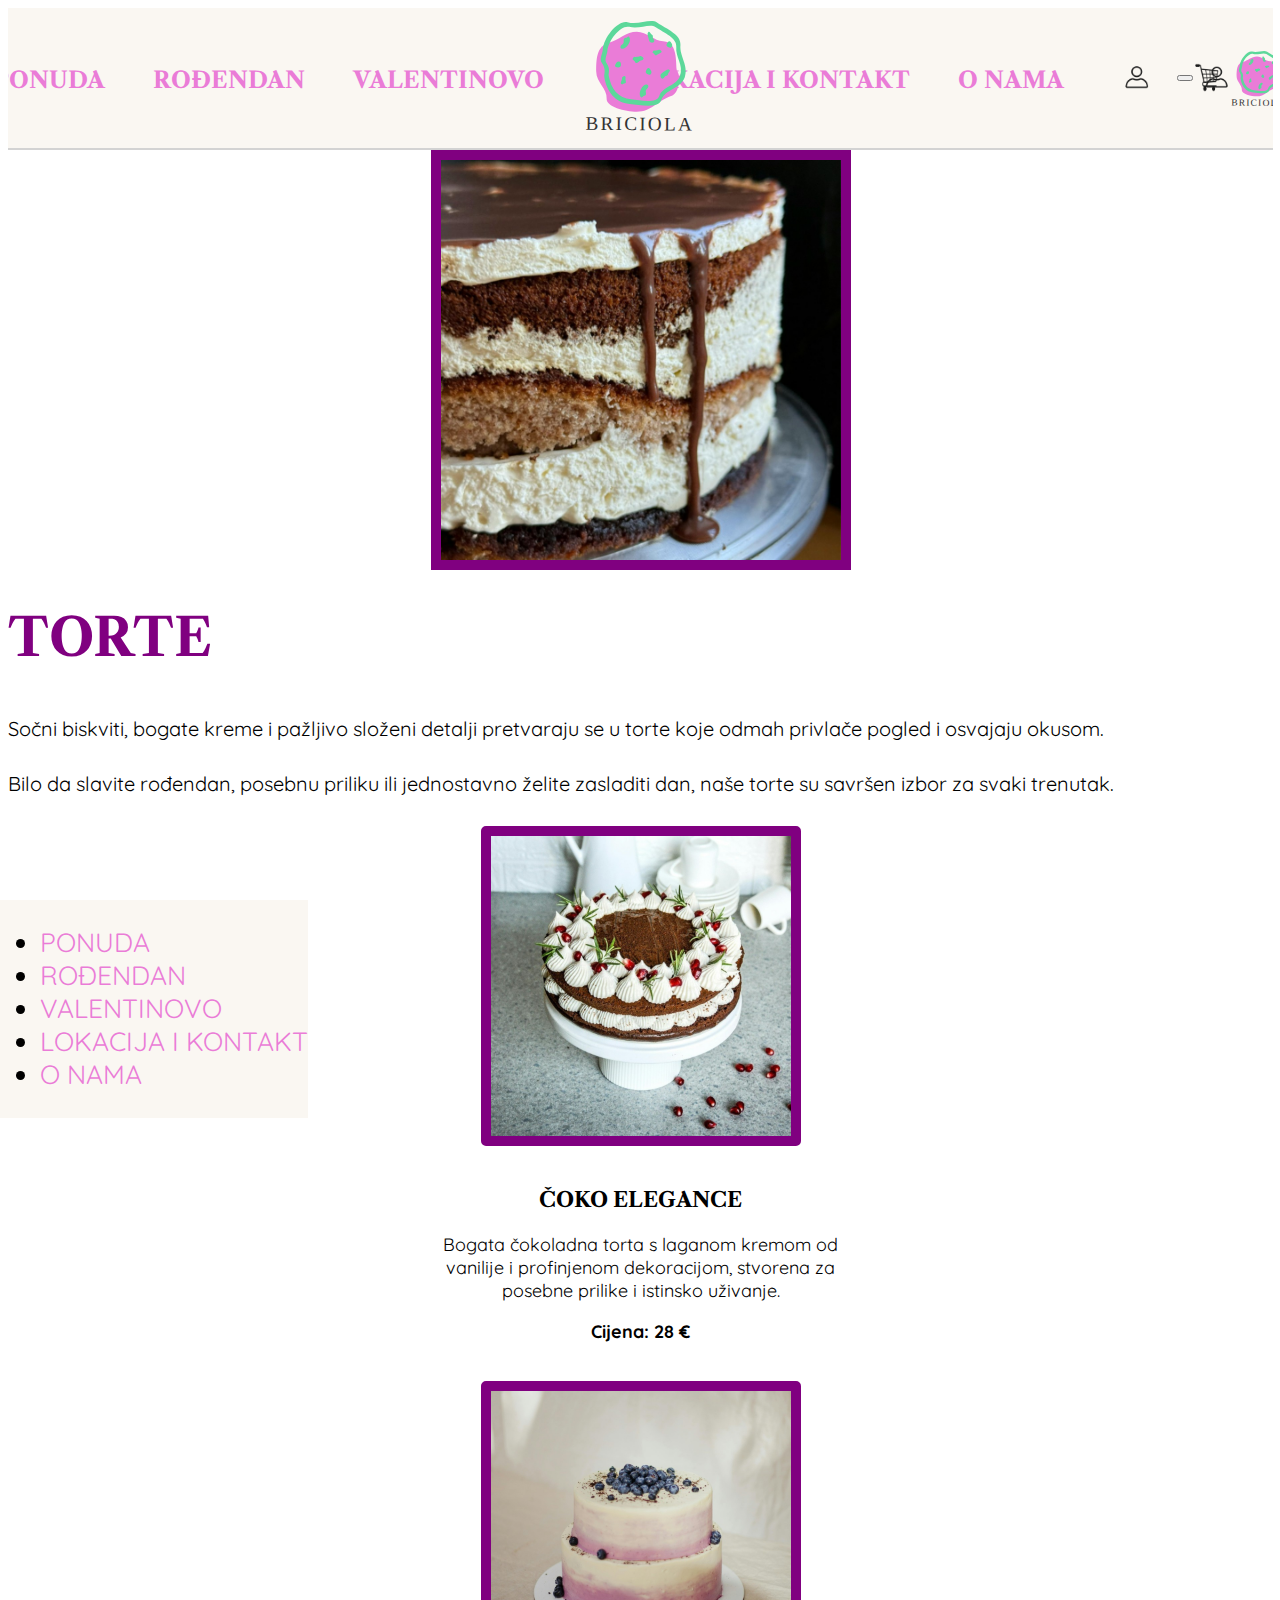
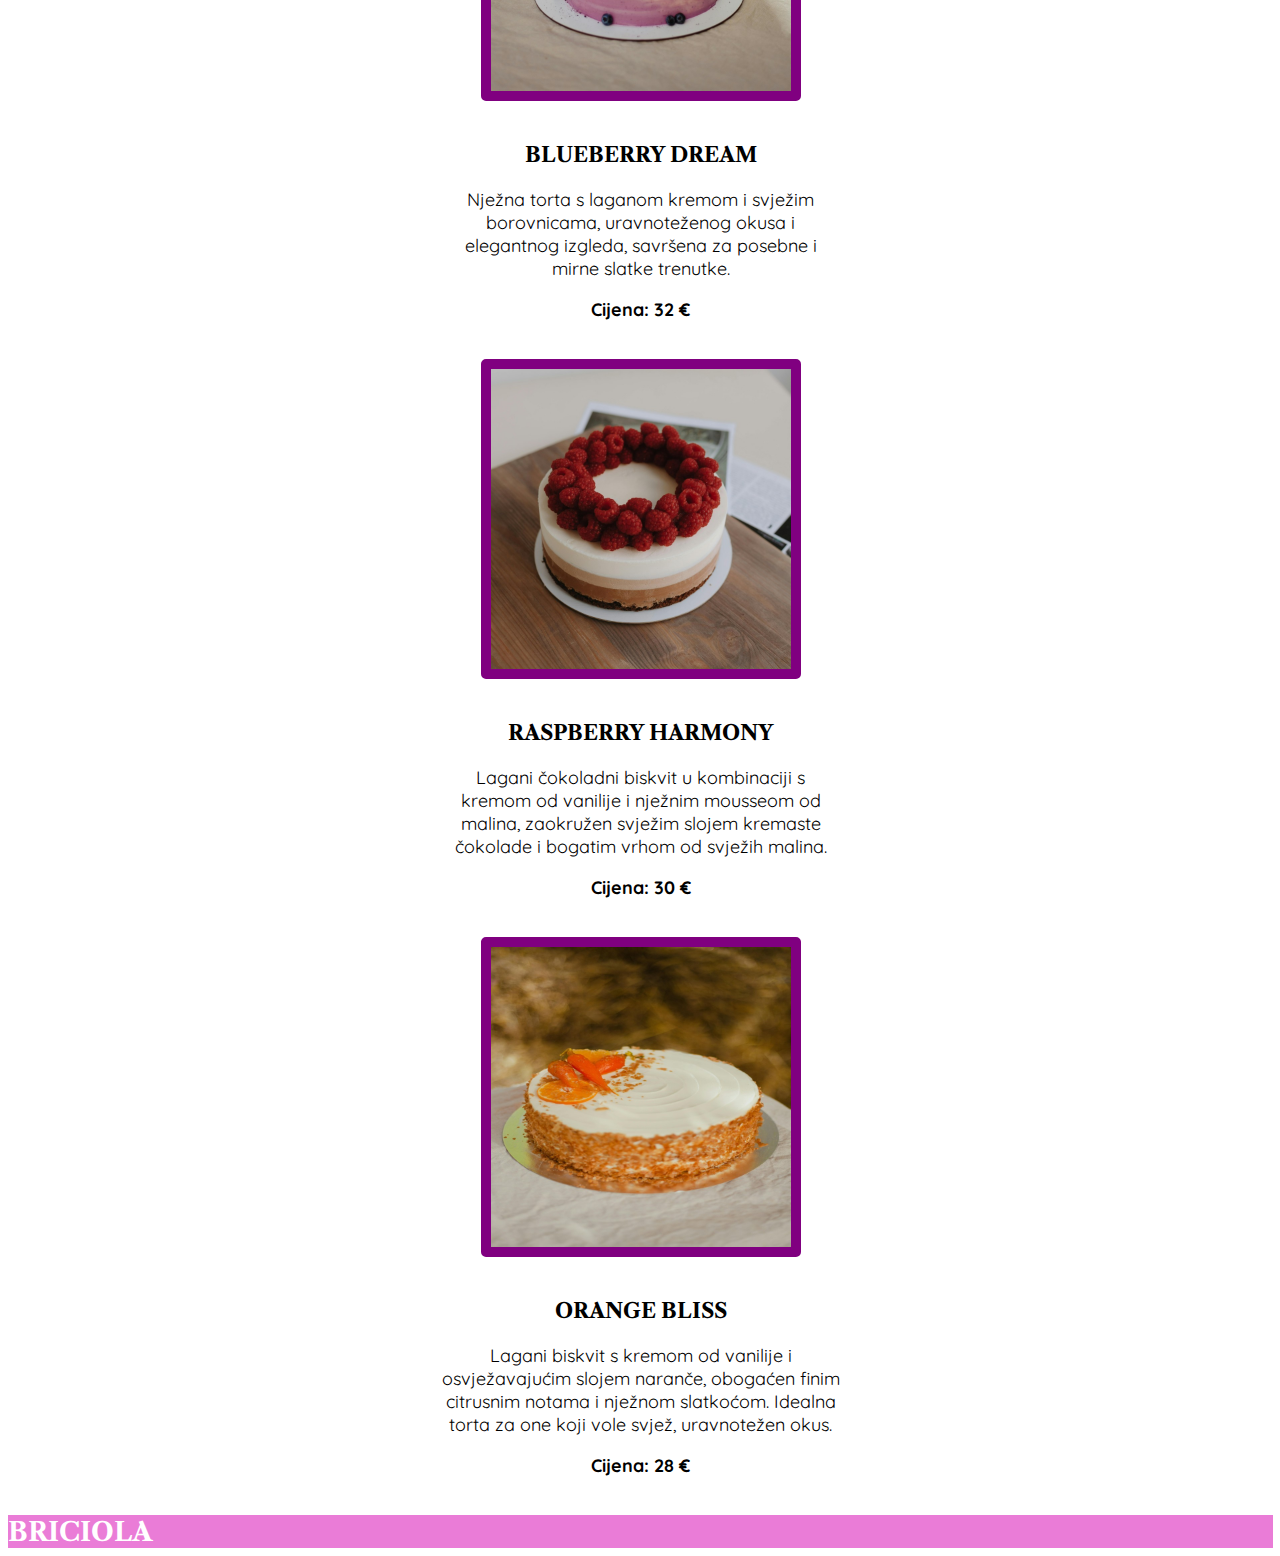
<file: torte.html>
<!DOCTYPE html>
<html lang="en">
  <head>
    <meta charset="UTF-8" />
    <meta name="viewport" content="width=device-width, initial-scale=1.0" />
    <link
      href="https://cdn.jsdelivr.net/npm/bootstrap@5.3.2/dist/css/bootstrap.min.css"
      rel="stylesheet"
      integrity="sha384-T3c6CoIi6uLrA9TneNEoa7RxnatzjcDSCmG1MXxSR1GAsXEV/Dwwykc2MPK8M2HN"
      crossorigin="anonymous"
    />
    <link rel="preconnect" href="https://fonts.googleapis.com" />
    <link rel="preconnect" href="https://fonts.gstatic.com" crossorigin />
    <link
      href="https://fonts.googleapis.com/css2?family=Libre+Caslon+Text&family=Quicksand&display=swap"
      rel="stylesheet"
    />


    <link rel="stylesheet" href="style.css" type="text/css" />
    <title>Slastičarna Briciola/Torte</title>
  </head>

  <body>


<nav class="navbar sticky-top navbar-line">
  <div class="container nav-desktop">

    <ul class="nav-left d-none d-lg-flex">
      <li><a class="nav-link" href="index.html#Ponuda">PONUDA</a></li>
      <li><a class="nav-link" href="rodendan.html">ROĐENDAN</a></li>
      <li><a class="nav-link" href="valentinovo.html">VALENTINOVO</a></li>
    </ul>

    <a class="navbar-brand p-0 nav-logo d-none d-lg-block" href="index.html">
      <img src="images/Logo.svg" alt="Briciola Logo" width="120">
    </a>

    <ul class="nav-right d-none d-lg-flex">
      <li><a class="nav-link" href="Kontakt.html">LOKACIJA I KONTAKT</a></li>
      <li><a class="nav-link" href="o-nama.html">O NAMA</a></li>

      <li class="nav-icons">
    <img src="images/login.png" alt="login">
    <img src="images/kosarica.png" alt="kosarica">
  </li>
    </ul>

    <div class="nav-mobile d-lg-none">
      <button class="navbar-toggler" type="button"
        data-bs-toggle="collapse" data-bs-target="#mobileNav"
        aria-controls="mobileNav" aria-expanded="false" aria-label="Toggle navigation">
        <span class="navbar-toggler-icon"></span>
      </button>

      <a class="navbar-brand p-0 mx-auto" href="index.html">
        <img src="images/Logo.svg" alt="Briciola Logo" width="120">
      </a>

    <div class="mobile-icons">
       <img src="images/login.png" alt="Instagram">
       <img src="images/kosarica.png" alt="Facebook">
    </div>

      <div style="width: 40px; pointer-events: none;"></div>
    </div>

  </div>


  <div class="mobile-collapse-wrap d-lg-none">
  <div class="collapse" id="mobileNav">
    <ul class="navbar-nav px-4 py-2">
      <li class="nav-item"><a class="nav-link" href="index.html#Ponuda">PONUDA</a></li>
      <li class="nav-item"><a class="nav-link" href="rodendan.html">ROĐENDAN</a></li>
      <li class="nav-item"><a class="nav-link" href="valentinovo.html">VALENTINOVO</a></li>
      <li class="nav-item"><a class="nav-link" href="Kontakt.html">LOKACIJA I KONTAKT</a></li>
      <li class="nav-item"><a class="nav-link" href="o-nama.html">O NAMA</a></li>
    </ul>
  </div>
</div>
</nav>

<div class="bg-success-subtle">
  <div class="container">
    <div class="row align-items-center">

        <div class="col-12 col-lg-6">
          <div class="slika-2 my-5">
              <img src="images/cake-naslov.jpg" alt="Torte" />
           </div>
          </div>

        <div class="col-12 col-lg-6">
            <h1 class="naslov-kat text-center"><strong>TORTE</strong></h1>
            <p class="text-opis text-center">
                Sočni biskviti, bogate kreme i pažljivo složeni detalji pretvaraju se u torte koje odmah privlače pogled i osvajaju okusom.
            </p>
            <p class="text-opis text-center">
              Bilo da slavite rođendan, posebnu priliku ili jednostavno želite zasladiti dan, naše torte su savršen izbor za svaki trenutak.
            </p>


        </div>
    </div>
  </div>
</div>

<div class="container py-5">
  <div class="row mt-5 g-4">

    <div class="col-6 col-lg-6">
      <div class="product-card">

        <div class="slika-proizvod border-purple">
          <img src="images/kolaci-box-900.jpg" alt="Torta-1">
        </div>

        <div class="product-text">
          <h3>ČOKO ELEGANCE</h3>
          <p class="mb-4">Bogata čokoladna torta s laganom kremom od vanilije i profinjenom dekoracijom, stvorena za posebne prilike i istinsko uživanje.</p>
          <p class="mb-4"><strong>Cijena: 28 €</strong></p>
        </div>

      </div>
    </div>

    <div class="col-6 col-lg-6">
      <div class="product-card">

        <div class="slika-proizvod border-purple">
          <img src="images/torta-1.jpg" alt="Torta-2">
        </div>

        <div class="product-text">
          <h3>BLUEBERRY DREAM</h3>
          <p class="mb-4">Nježna torta s laganom kremom i svježim borovnicama, uravnoteženog okusa i elegantnog izgleda, savršena za posebne i mirne slatke trenutke.</p>
          <p class="mb-4"><strong>Cijena: 32 €</strong></p>
        </div>

      </div>
    </div>

    <div class="col-6 col-lg-6">
      <div class="product-card">

        <div class="slika-proizvod border-purple">
          <img src="images/torta-2.jpg" alt="Torta-3">
        </div>

        <div class="product-text">
          <h3>RASPBERRY HARMONY</h3>
          <p class="mb-4">Lagani čokoladni biskvit u kombinaciji s kremom od vanilije i nježnim mousseom od malina, zaokružen svježim slojem kremaste čokolade i bogatim vrhom od svježih malina.</p>
          <p class="mb-4"><strong>Cijena: 30 €</strong></p>
        </div>

      </div>
    </div>

    <div class="col-6 col-lg-6">
      <div class="product-card">

        <div class="slika-proizvod border-purple">
          <img src="images/torta-4.jpg" alt="Torta-4">
        </div>

        <div class="product-text">
          <h3>ORANGE BLISS</h3>
          <p class="mb-4">Lagani biskvit s kremom od vanilije i osvježavajućim slojem naranče, obogaćen finim citrusnim notama i nježnom slatkoćom. Idealna torta za one koji vole svjež, uravnotežen okus.</p>
          <p class="mb-4"><strong>Cijena: 28 €</strong></p>
        </div>

      </div>
    </div>

  </div>
</div>





<div class="footer">

        <div class="navbar justify-content-center">

            <a href="index.html" class="active footer-link">BRICIOLA</a>

        </div>

</div>


</body>
<script
    src="https://cdn.jsdelivr.net/npm/bootstrap@5.0.2/dist/js/bootstrap.bundle.min.js"
    integrity="sha384-MrcW6ZMFYlzcLA8Nl+NtUVF0sA7MsXsP1UyJoMp4YLEuNSfAP+JcXn/tWtIaxVXM"
    crossorigin="anonymous"
  ></script>
</html>
</file>
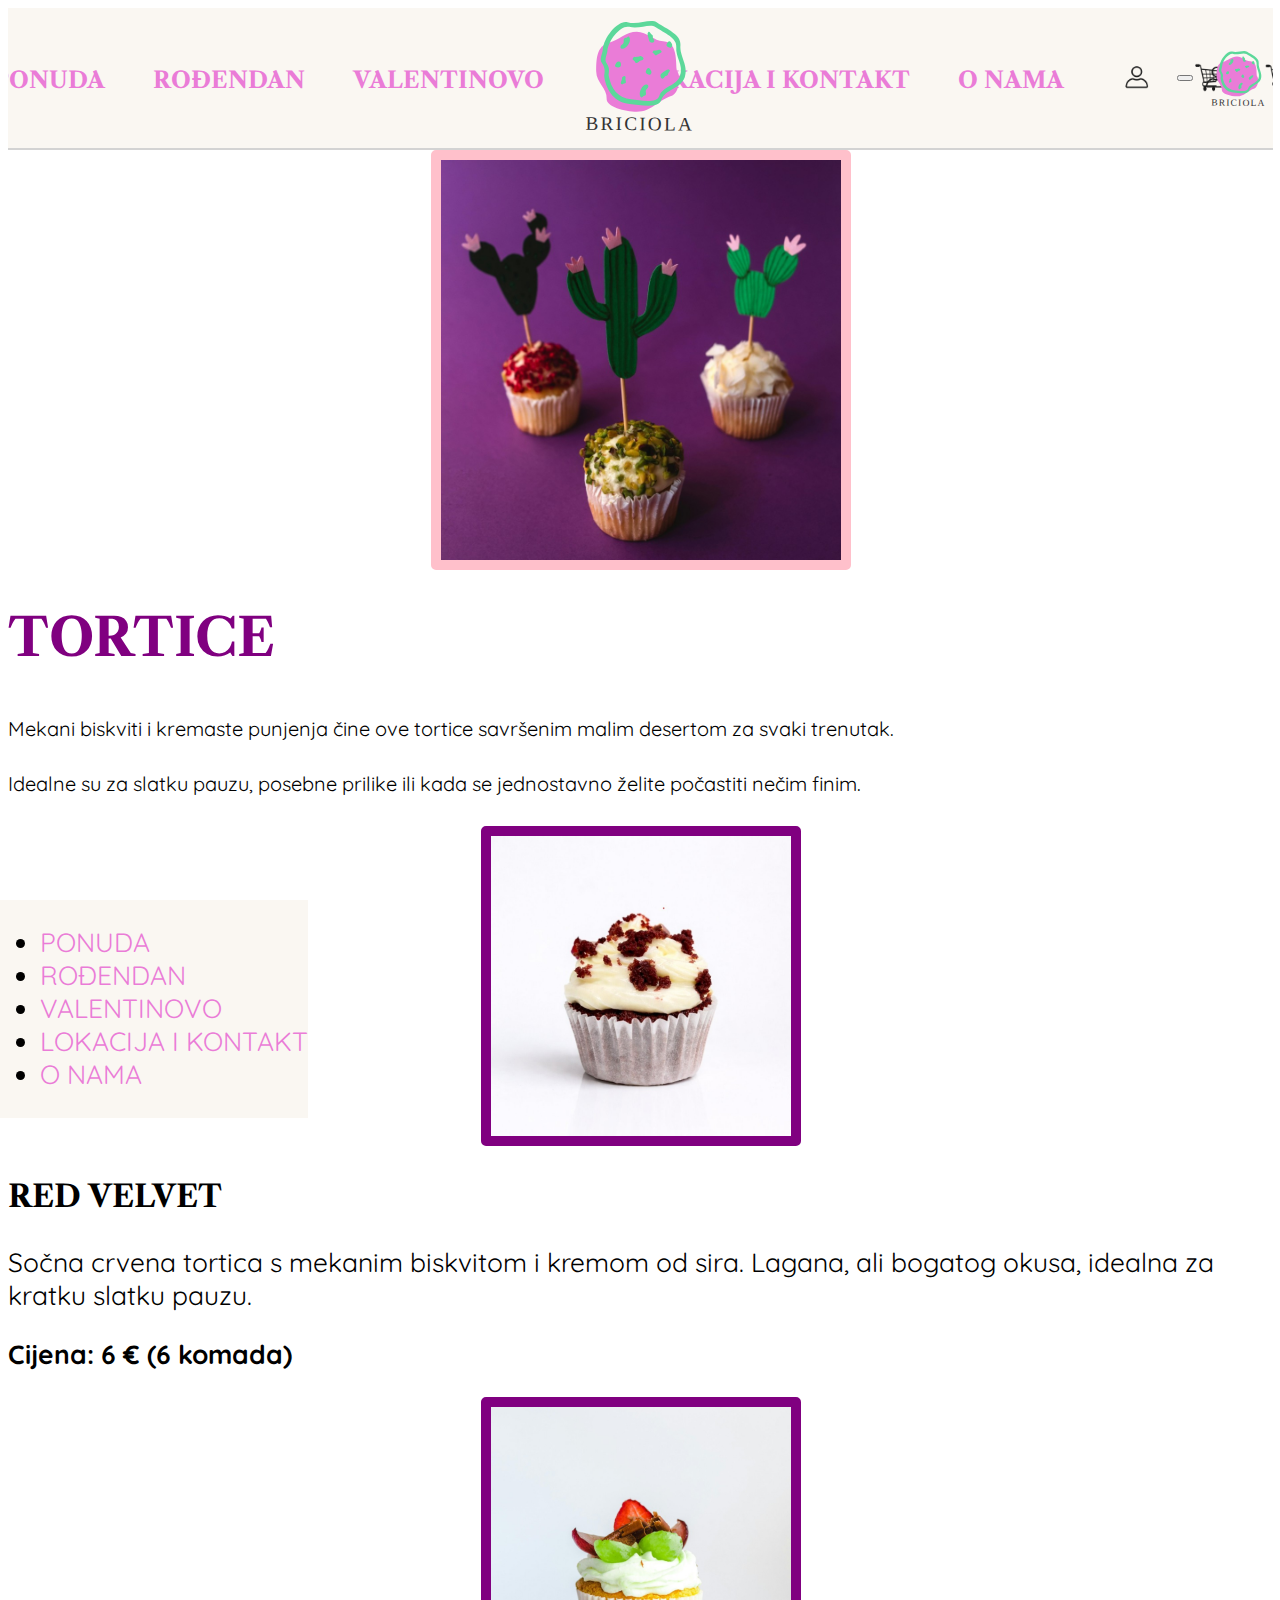
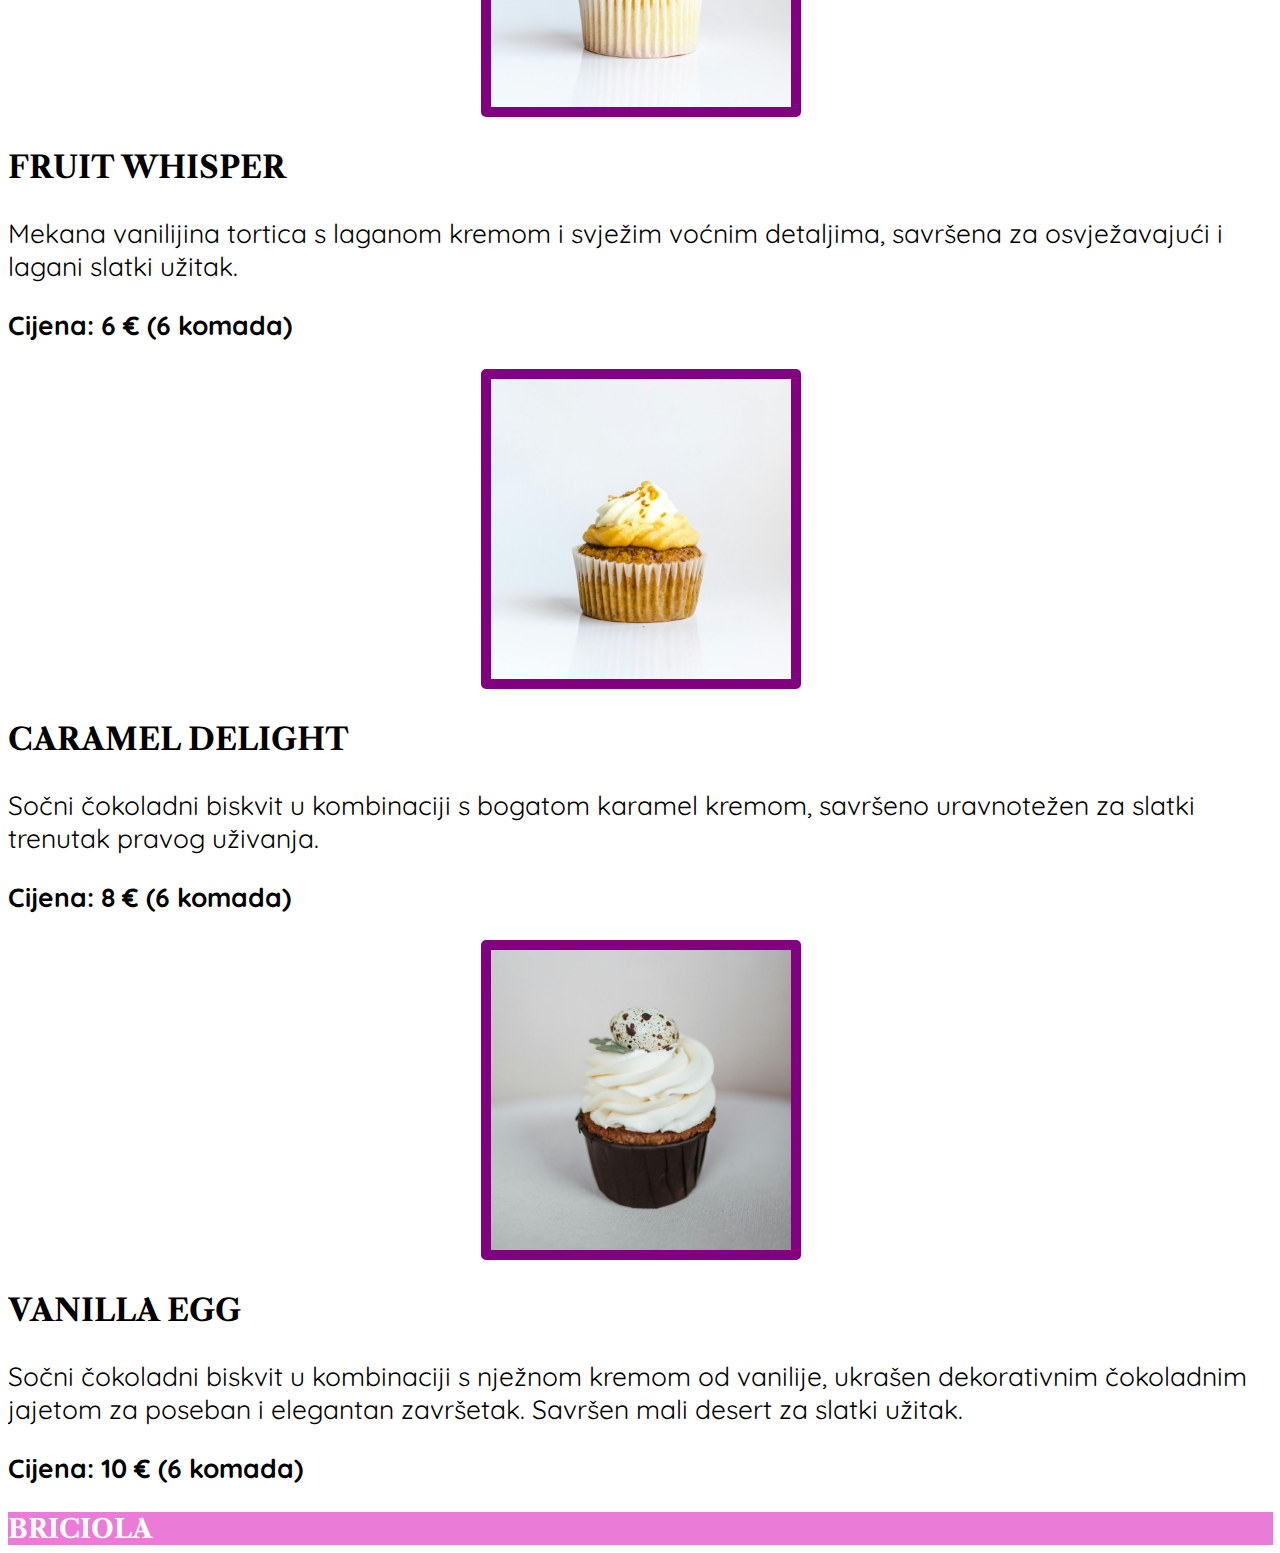
<file: tortice.html>
<!DOCTYPE html>
<html lang="en">
  <head>
    <meta charset="UTF-8" />
    <meta name="viewport" content="width=device-width, initial-scale=1.0" />
    <link
      href="https://cdn.jsdelivr.net/npm/bootstrap@5.3.2/dist/css/bootstrap.min.css"
      rel="stylesheet"
      integrity="sha384-T3c6CoIi6uLrA9TneNEoa7RxnatzjcDSCmG1MXxSR1GAsXEV/Dwwykc2MPK8M2HN"
      crossorigin="anonymous"
    />
    <link rel="preconnect" href="https://fonts.googleapis.com" />
    <link rel="preconnect" href="https://fonts.gstatic.com" crossorigin />
    <link
      href="https://fonts.googleapis.com/css2?family=Libre+Caslon+Text&family=Quicksand&display=swap"
      rel="stylesheet"
    />
  

    <link rel="stylesheet" href="style.css" type="text/css" />
    <title>Slastičarna Briciola/Tortice</title>
  </head>

  <body>


<nav class="navbar sticky-top navbar-line">
  <div class="container nav-desktop">

    <ul class="nav-left d-none d-lg-flex">
      <li><a class="nav-link" href="index.html#Ponuda">PONUDA</a></li>
      <li><a class="nav-link" href="rodendan.html">ROĐENDAN</a></li>
      <li><a class="nav-link" href="valentinovo.html">VALENTINOVO</a></li>
    </ul>

    <a class="navbar-brand p-0 nav-logo d-none d-lg-block" href="index.html">
      <img src="images/Logo.svg" alt="Briciola Logo" width="120">
    </a>

    <ul class="nav-right d-none d-lg-flex">
      <li><a class="nav-link" href="Kontakt.html">LOKACIJA I KONTAKT</a></li>
      <li><a class="nav-link" href="o-nama.html">O NAMA</a></li>

      <li class="nav-icons">
    <img src="images/login.png" alt="login">
    <img src="images/kosarica.png" alt="kosarica">
  </li>
    </ul>

    <div class="nav-mobile d-lg-none">
      <button class="navbar-toggler" type="button"
        data-bs-toggle="collapse" data-bs-target="#mobileNav"
        aria-controls="mobileNav" aria-expanded="false" aria-label="Toggle navigation">
        <span class="navbar-toggler-icon"></span>
      </button>

      <a class="navbar-brand p-0" href="index.html">
        <img src="images/Logo.svg" alt="Briciola Logo" width="80">
      </a>

    <div class="mobile-icons">
       <img src="images/login.png" alt="Instagram">
       <img src="images/kosarica.png" alt="Facebook">
    </div>

    </div>

  </div>


  <div class="mobile-collapse-wrap d-lg-none">
  <div class="collapse" id="mobileNav">
    <ul class="navbar-nav px-4 py-2">
      <li class="nav-item"><a class="nav-link" href="index.html#Ponuda">PONUDA</a></li>
      <li class="nav-item"><a class="nav-link" href="rodendan.html">ROĐENDAN</a></li>
      <li class="nav-item"><a class="nav-link" href="valentinovo.html">VALENTINOVO</a></li>
      <li class="nav-item"><a class="nav-link" href="Kontakt.html">LOKACIJA I KONTAKT</a></li>
      <li class="nav-item"><a class="nav-link" href="o-nama.html">O NAMA</a></li>
    </ul>
  </div>
</div>
</nav>

<div class="bg-success-subtle">
  <div class="container">
    <div class="row align-items-center text-center">

        <div class="col-12 col-lg-6">
          <div class="slika my-4 border-purple">
              <img src="images/tortice-naslov.jpg" alt="Tortice" />
           </div>
          </div>

        <div class="col-12 col-lg-6">
            <h1 class="naslov-kat"><strong>TORTICE</strong></h1>
            <p class="text-opis">
                Mekani biskviti i kremaste punjenja čine ove tortice savršenim malim desertom za svaki trenutak. 
            </p>
            <p class="text-opis d-none d-md-block">
                Idealne su za slatku pauzu, posebne prilike ili kada se jednostavno želite počastiti nečim finim.
            </p>

        </div>
    </div>
  </div>
</div>

<div class="container py-5">
  <div class="row">

    <div class="col-12 col-lg-6">

        <div class="slika-proizvod border-purple">
          <img src="images/Moja-tortica.jpg" alt="Tortica-1">
        </div>

        <div class="proizvod-text">
          <h3>RED VELVET</h3>
          <p class="tekst-opis">Sočna crvena tortica s mekanim biskvitom i kremom od sira. Lagana, ali bogatog okusa, idealna za kratku slatku pauzu.</p>
          <p class="tekst-cijena"><strong>Cijena: 6 €  (6 komada)</strong></p>
        </div>

    </div>

    <div class="col-12 col-lg-6">

        <div class="slika-proizvod border-purple">
          <img src="images/tortica-2.jpg" alt="Tortica-2">
        </div>

        <div class="proizvod-text">
          <h3>FRUIT WHISPER</h3>
          <p class="tekst-opis">Mekana vanilijina tortica s laganom kremom i svježim voćnim detaljima, savršena za osvježavajući i lagani slatki užitak.</p>
          <p class="tekst-cijena"><strong>Cijena: 6 €  (6 komada)</strong></p>
        </div>

    </div>

    <div class="col-12 col-lg-6">

        <div class="slika-proizvod border-purple">
          <img src="images/tortica-3.jpg" alt="Tortica-3">
        </div>

        <div class="proizvod-text">
          <h3>CARAMEL DELIGHT</h3>
          <p class="tekst-opis">Sočni čokoladni biskvit u kombinaciji s bogatom karamel kremom, savršeno uravnotežen za slatki trenutak pravog uživanja.</p>
          <p class="tekst-cijena"><strong>Cijena: 8 €  (6 komada)</strong></p>
        </div>

    </div>

    <div class="col-12 col-lg-6">

        <div class="slika-proizvod border-purple">
          <img src="images/tortica-4.jpg" alt="Tortica-4">
        </div>

        <div class="proizvod-text">
          <h3>VANILLA EGG</h3>
          <p class="tekst-opis">Sočni čokoladni biskvit u kombinaciji s nježnom kremom od vanilije, ukrašen dekorativnim čokoladnim jajetom za poseban i elegantan završetak. Savršen mali desert za slatki užitak.</p>
          <p class="tekst-cijena"><strong>Cijena: 10 €  (6 komada)</strong></p>
        </div>

    </div>

  </div>
</div>





<div class="footer">

        <div class="navbar justify-content-center">

            <a href="index.html" class="active footer-link">BRICIOLA</a>

        </div>

</div>


</body>
<script
    src="https://cdn.jsdelivr.net/npm/bootstrap@5.0.2/dist/js/bootstrap.bundle.min.js"
    integrity="sha384-MrcW6ZMFYlzcLA8Nl+NtUVF0sA7MsXsP1UyJoMp4YLEuNSfAP+JcXn/tWtIaxVXM"
    crossorigin="anonymous"
  ></script>
</html>
</file>
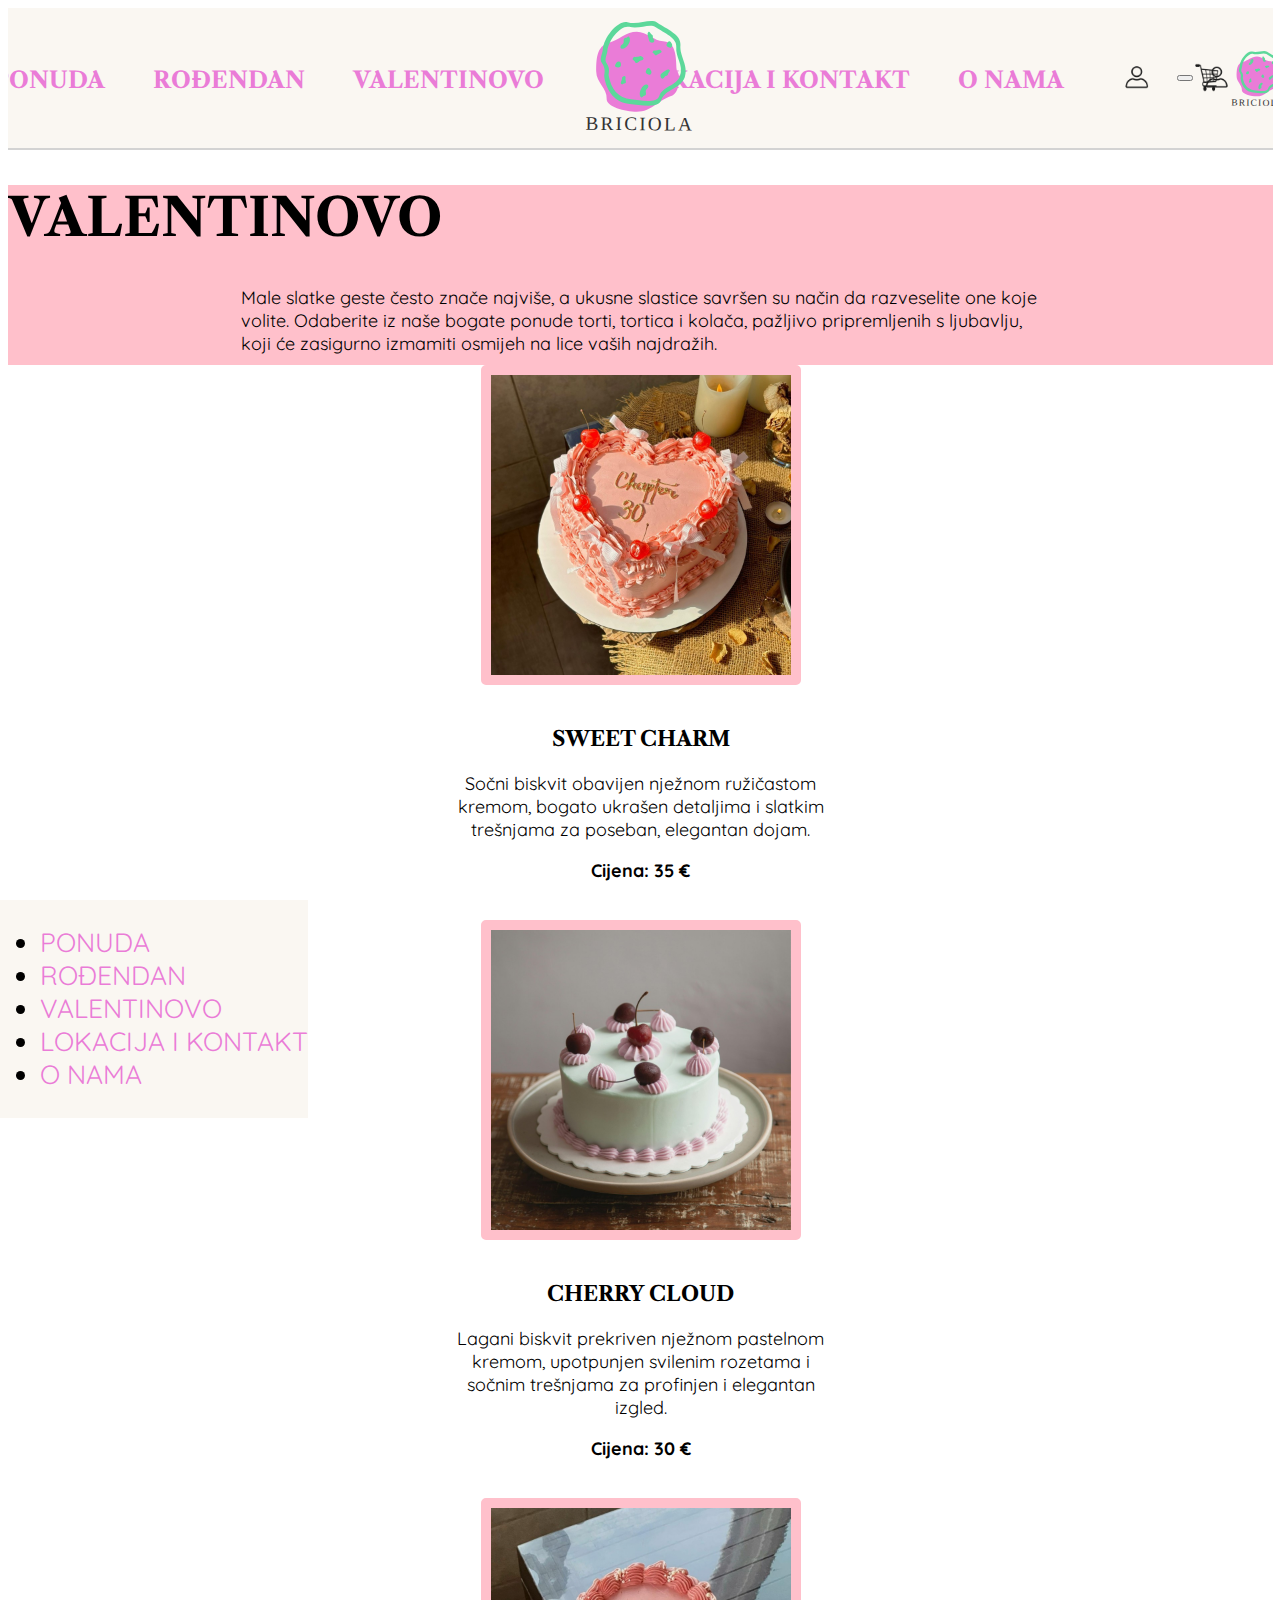
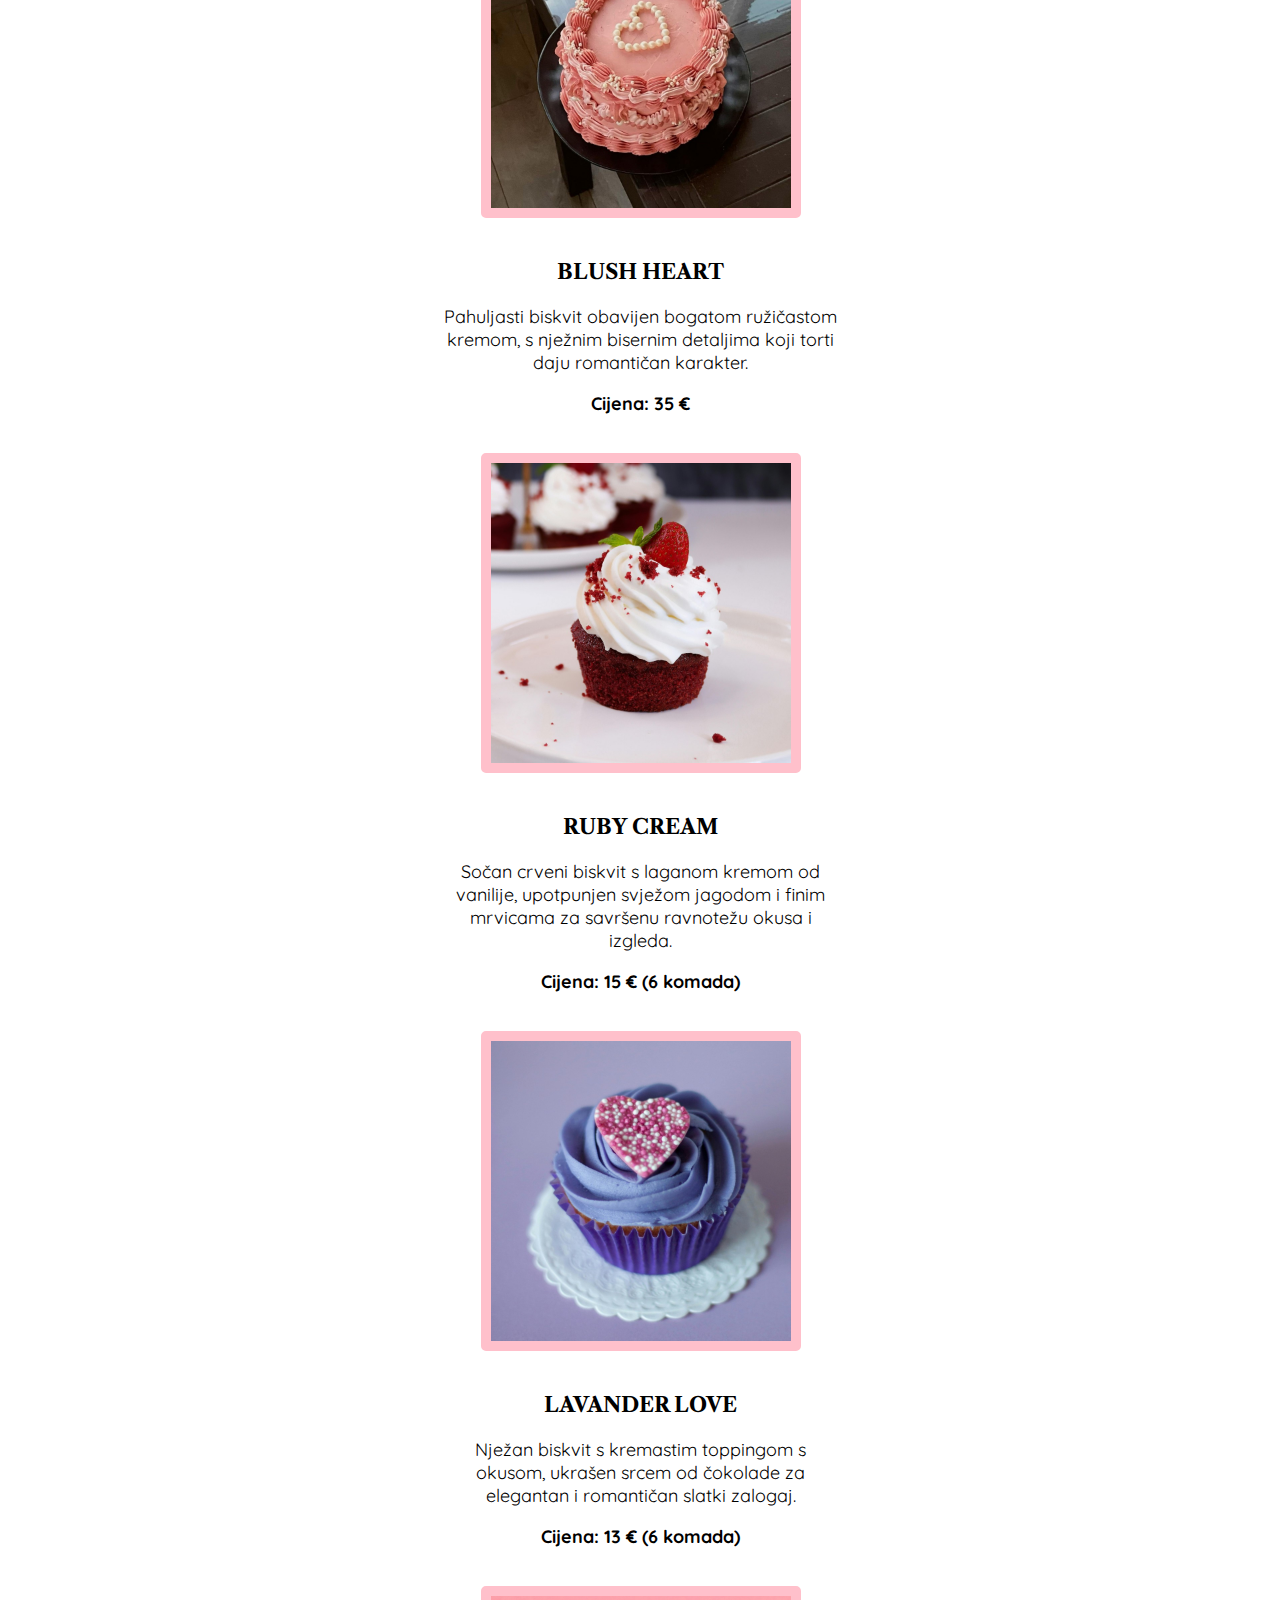
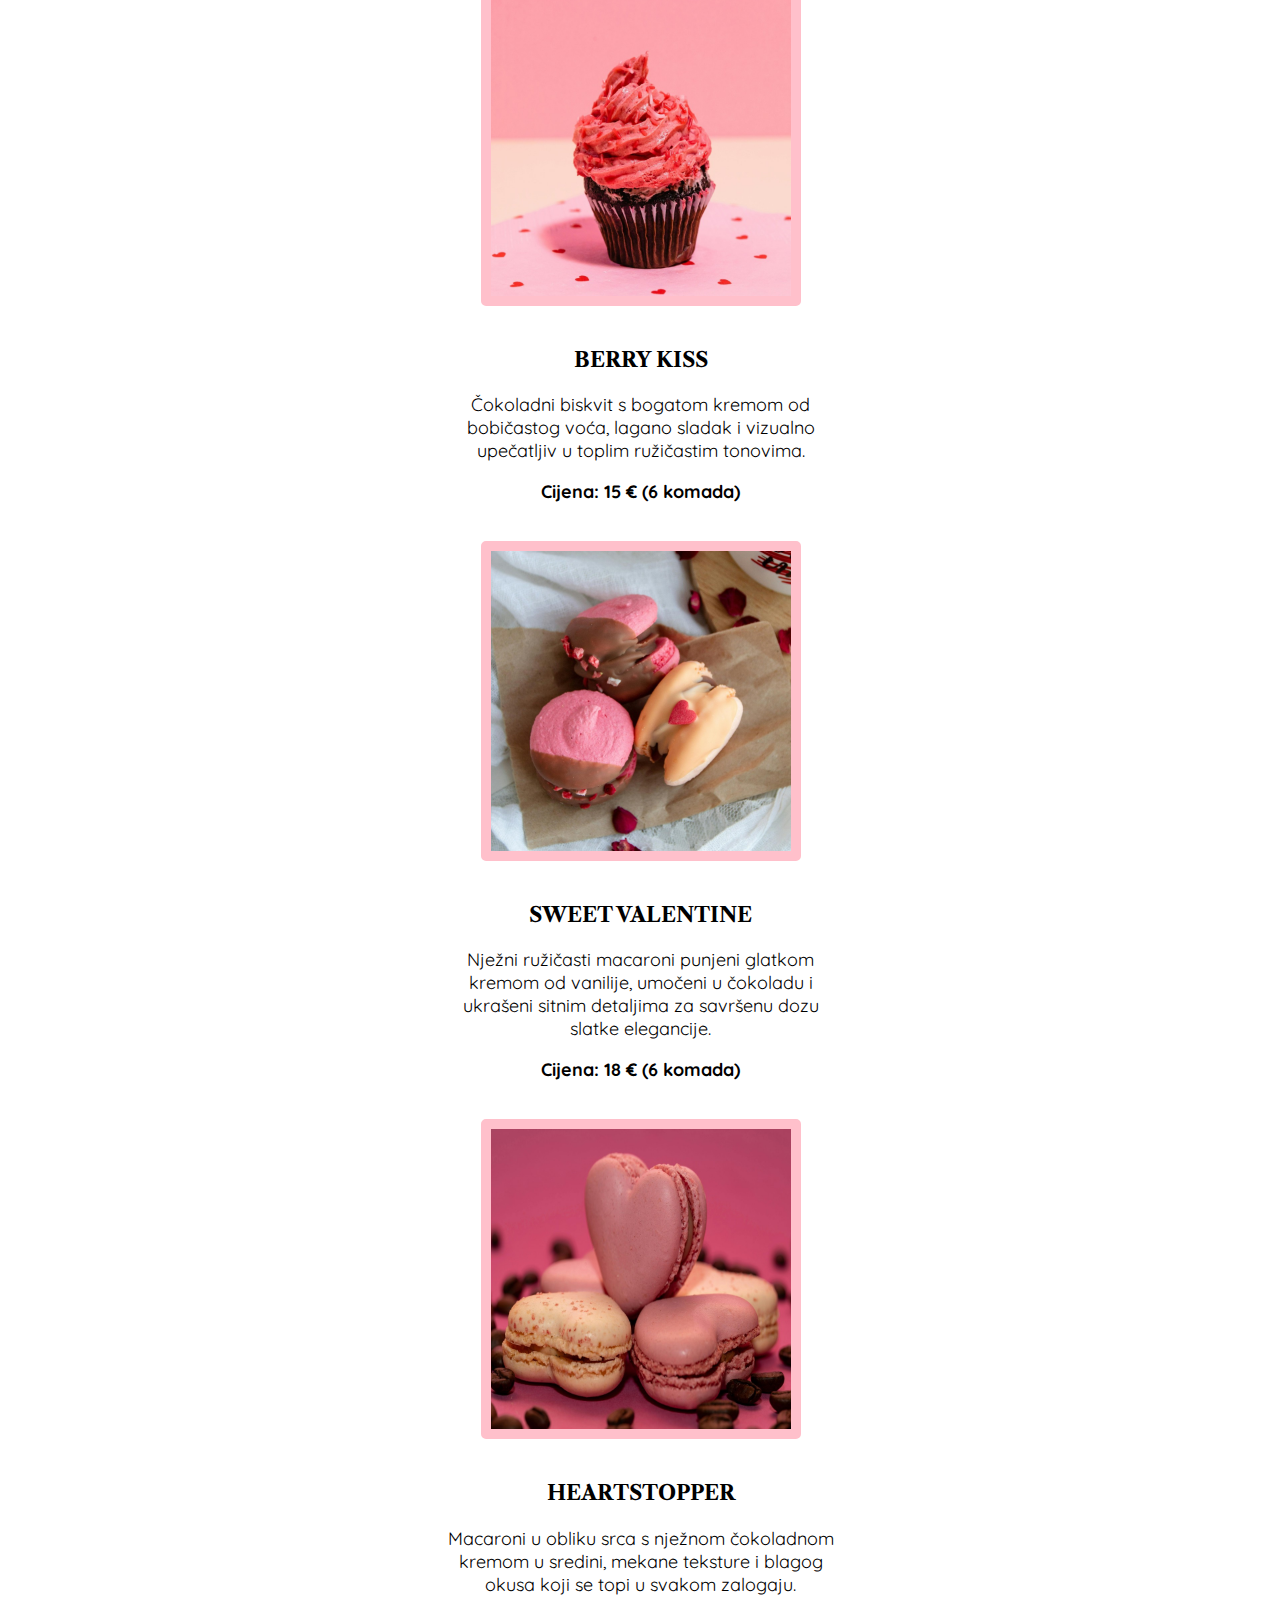
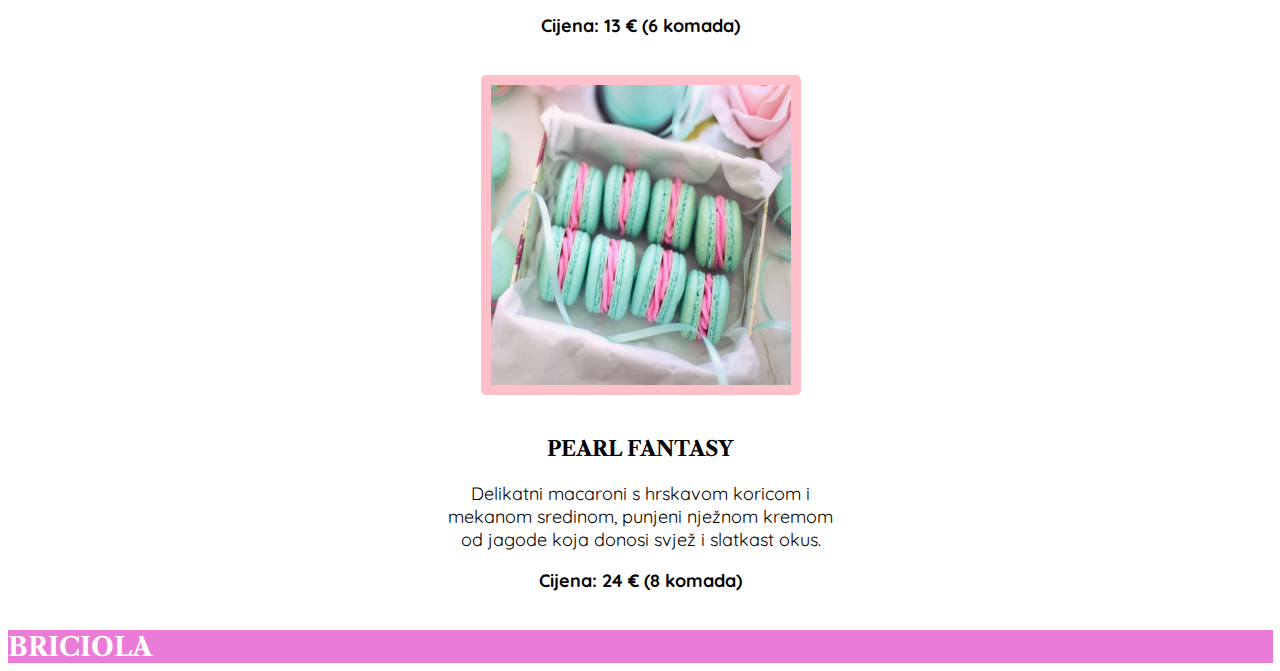
<file: valentinovo.html>
<!DOCTYPE html>
<html lang="en">
  <head>
    <meta charset="UTF-8" />
    <meta name="viewport" content="width=device-width, initial-scale=1.0" />
    <link
      href="https://cdn.jsdelivr.net/npm/bootstrap@5.3.2/dist/css/bootstrap.min.css"
      rel="stylesheet"
      integrity="sha384-T3c6CoIi6uLrA9TneNEoa7RxnatzjcDSCmG1MXxSR1GAsXEV/Dwwykc2MPK8M2HN"
      crossorigin="anonymous"
    />
    <link rel="preconnect" href="https://fonts.googleapis.com" />
    <link rel="preconnect" href="https://fonts.gstatic.com" crossorigin />
    <link
      href="https://fonts.googleapis.com/css2?family=Libre+Caslon+Text&family=Quicksand&display=swap"
      rel="stylesheet"
    />

    <link rel="stylesheet" href="style.css" type="text/css" />
    <title>Slastičarna Briciola/Valentinovo</title>
  </head>

  <body>


<nav class="navbar sticky-top navbar-line">
  <div class="container nav-desktop">

    <ul class="nav-left d-none d-lg-flex">
      <li><a class="nav-link" href="index.html#Ponuda">PONUDA</a></li>
      <li><a class="nav-link" href="rodendan.html">ROĐENDAN</a></li>
      <li><a class="nav-link" href="valentinovo.html">VALENTINOVO</a></li>
    </ul>

    <a class="navbar-brand p-0 nav-logo d-none d-lg-block" href="index.html">
      <img src="images/Logo.svg" alt="Briciola Logo" width="120">
    </a>

    <ul class="nav-right d-none d-lg-flex">
      <li><a class="nav-link" href="Kontakt.html">LOKACIJA I KONTAKT</a></li>
      <li><a class="nav-link" href="o-nama.html">O NAMA</a></li>

      <li class="nav-icons">
    <img src="images/login.png" alt="login">
    <img src="images/kosarica.png" alt="kosarica">
  </li>
    </ul>

    <div class="nav-mobile d-lg-none">
      <button class="navbar-toggler" type="button"
        data-bs-toggle="collapse" data-bs-target="#mobileNav"
        aria-controls="mobileNav" aria-expanded="false" aria-label="Toggle navigation">
        <span class="navbar-toggler-icon"></span>
      </button>

      <a class="navbar-brand p-0 mx-auto" href="index.html">
        <img src="images/Logo.svg" alt="Briciola Logo" width="120">
      </a>

    <div class="mobile-icons">
       <img src="images/login.png" alt="Instagram">
       <img src="images/kosarica.png" alt="Facebook">
    </div>

      <div style="width: 40px; pointer-events: none;"></div>
    </div>

  </div>


  <div class="mobile-collapse-wrap d-lg-none">
  <div class="collapse" id="mobileNav">
    <ul class="navbar-nav px-4 py-2">
      <li class="nav-item"><a class="nav-link" href="index.html#Ponuda">PONUDA</a></li>
      <li class="nav-item"><a class="nav-link" href="rodendan.html">ROĐENDAN</a></li>
      <li class="nav-item"><a class="nav-link" href="valentinovo.html">VALENTINOVO</a></li>
      <li class="nav-item"><a class="nav-link" href="Kontakt.html">LOKACIJA I KONTAKT</a></li>
      <li class="nav-item"><a class="nav-link" href="o-nama.html">O NAMA</a></li>
    </ul>
  </div>
</div>
</nav>



<div class="Kat">
<div class="pt-5  text-center">
  <h1 class="pb-3 text-white">
    <strong>VALENTINOVO</strong>
  </h1>
  <p class="val-text">Male slatke geste često znače najviše, a ukusne slastice savršen su način da razveselite one koje volite. Odaberite iz naše bogate ponude torti, tortica i kolača, pažljivo pripremljenih s ljubavlju, koji će zasigurno izmamiti osmijeh na lice vaših najdražih.</p>
</div>
</div>


<div class="container py-5">
  <div class="row mt-5 justify-content-around">

    <div class="col-6 col-lg-4">
      <div class="proizvod-card">

        <div class="slika-proizvod border-pink">
          <img src="images/valentine-cake.jpg" alt="Valentine-cake-1">
        </div>

        <div class="product-text">
          <h3>SWEET CHARM</h3>
          <p class="mb-4">Sočni biskvit obavijen nježnom ružičastom kremom, bogato ukrašen detaljima i slatkim trešnjama za poseban, elegantan dojam.</p>
          <P class="mb-4"><strong>Cijena: 35 €</strong></P>
        </div>

      </div>
    </div>

    <div class="col-6 col-lg-4">
      <div class="proizvod-card">

        <div class="slika-proizvod border-pink">
          <img src="images/valentine-1.jpg" alt="Valentine-cake-2">
        </div>

        <div class="product-text">
          <h3>CHERRY CLOUD</h3>
          <p class="mb-4">Lagani biskvit prekriven nježnom pastelnom kremom, upotpunjen svilenim rozetama i sočnim trešnjama za profinjen i elegantan izgled.</p>
          <P class="mb-4"><strong>Cijena: 30 €</strong></P>
        </div>

      </div>
    </div>

    <div class="col-6 col-lg-4">
      <div class="proizvod-card">

        <div class="slika-proizvod border-pink">
          <img src="images/valentine-3.jpg" alt="Valentine-cake-3">
        </div>

        <div class="product-text">
          <h3>BLUSH HEART</h3>
          <p class="mb-4">Pahuljasti biskvit obavijen bogatom ružičastom kremom, s nježnim bisernim detaljima koji torti daju romantičan karakter.</p>
          <P class="mb-4"><strong>Cijena: 35 €</strong></P>
        </div>

      </div>
    </div>

    <div class="col-6 col-lg-4">
      <div class="proizvod-card">

        <div class="slika-proizvod border-pink">
          <img src="images/valentine-tortica-1.jpg" alt="Valentine-tortica-1">
        </div>

        <div class="product-text">
          <h3>RUBY CREAM</h3>
          <p class="mb-4">Sočan crveni biskvit s laganom kremom od vanilije, upotpunjen svježom jagodom i finim mrvicama za savršenu ravnotežu okusa i izgleda.</p>
          <P class="mb-4"><strong>Cijena: 15 €  (6 komada)</strong></P>
        </div>

      </div>
    </div>

    <div class="col-6 col-lg-4">
      <div class="proizvod-card">

        <div class="slika-proizvod border-pink">
          <img src="images/valentine-tortica-2.jpg" alt="Valentine-tortica-2">
        </div>

        <div class="product-text">
          <h3>LAVANDER LOVE</h3>
          <p class="mb-4">Nježan biskvit s kremastim toppingom s okusom, ukrašen srcem od čokolade za elegantan i romantičan slatki zalogaj.</p>
          <P class="mb-4"><strong>Cijena: 13 €  (6 komada)</strong></P>
        </div>

      </div>
    </div>

    <div class="col-6 col-lg-4">
      <div class="proizvod-card">

        <div class="slika-proizvod border-pink">
          <img src="images/valentine-tortica-3.jpg" alt="Valentine-tortica-3">
        </div>

        <div class="product-text">
          <h3>BERRY KISS</h3>
          <p class="mb-4">Čokoladni biskvit s bogatom kremom od bobičastog voća, lagano sladak i vizualno upečatljiv u toplim ružičastim tonovima.</p>
          <P class="mb-4"><strong>Cijena: 15 €  (6 komada)</strong></P>
        </div>

      </div>
    </div>

    <div class="col-6 col-lg-4">
      <div class="proizvod-card">

        <div class="slika-proizvod border-pink">
          <img src="images/macaroni-valentine-1.jpg" alt="Valentine-macaroni-1">
        </div>

        <div class="product-text">
          <h3>SWEET VALENTINE</h3>
          <p class="mb-4">Nježni ružičasti macaroni punjeni glatkom kremom od vanilije, umočeni u čokoladu i ukrašeni sitnim detaljima za savršenu dozu slatke elegancije.</p>
          <P class="mb-4"><strong>Cijena: 18 €  (6 komada)</strong></P>
        </div>

      </div>
    </div>

    <div class="col-6 col-lg-4">
      <div class="proizvod-card">

        <div class="slika-proizvod border-pink">
          <img src="images/macaroni-valentine-2.jpg" alt="Valentine-macaroni-2">
        </div>

        <div class="product-text">
          <h3>HEARTSTOPPER</h3>
          <p class="mb-4">Macaroni u obliku srca s nježnom čokoladnom kremom u sredini, mekane teksture i blagog okusa koji se topi u svakom zalogaju.</p>
          <P class="mb-4"><strong>Cijena: 13 €  (6 komada)</strong></P>
        </div>

      </div>
    </div>

    <div class="col-6 col-lg-4">
      <div class="proizvod-card">

        <div class="slika-proizvod border-pink">
          <img src="images/macaroni-valentine-3.jpg" alt="Valentine-macaroni-3">
        </div>

        <div class="product-text">
          <h3>PEARL FANTASY</h3>
          <p class="mb-4">Delikatni macaroni s hrskavom koricom i mekanom sredinom, punjeni nježnom kremom od jagode koja donosi svjež i slatkast okus.</p>
          <P class="mb-4"><strong>Cijena: 24 €  (8 komada)</strong></P>
        </div>

      </div>
    </div>


  </div>
</div>


<div class="footer">

        <div class="navbar justify-content-center">

            <a href="index.html" class="active footer-link">BRICIOLA</a>

        </div>

</div>

 
  </body>
  <script
    src="https://cdn.jsdelivr.net/npm/bootstrap@5.0.2/dist/js/bootstrap.bundle.min.js"
    integrity="sha384-MrcW6ZMFYlzcLA8Nl+NtUVF0sA7MsXsP1UyJoMp4YLEuNSfAP+JcXn/tWtIaxVXM"
    crossorigin="anonymous"
  ></script>
</html>
</file>
<file: style.css>
:root 
{ 
    --font-heading: "Libre Caslon Text", serif; 
    --font-text: "Quicksand", sans-serif; 
    --boja: #ea7cd7;
} 

h1, h2, h3, h4, h5 
{ 
    font-family: var(--font-heading) 
} 

body 
{ 
    font-family: var(--font-text); 
    font-size: 1.65rem; 
    overflow-x: hidden; 
} 

html{
  scrollbar-gutter: stable;
}

.border-purple img
{ 
    border: 10px solid purple;
    border-radius: 5px; 
}

.border-pink img
{ 
    border: 10px solid pink;
    border-radius: 5px;
}

.border-green img
{ 
    border: 10px solid var(--bs-success-bg-subtle);
    border-radius: 5px;
}

.nav-logo{
  position: absolute;
  left: 50%;
  transform: translateX(-50%);
}

.navbar-line 
{ 
    box-shadow: none; 
    border-bottom: 2px solid lightgray; 
    background-color: #faf7f2;
    
} 

.nav-desktop 
{ 
    display: grid; 
    grid-template-columns: 1fr auto 1fr; 
    align-items: center; 
    position: relative;  
} 

 
.nav-left, .nav-right
{ 
    list-style: none; 
    margin: 0; 
    padding: 45px; 
    display: flex; 
    gap: 3rem; 
    align-items: center;
} 

.nav-left 
{ 
    justify-content: flex-end; 
    margin-left: -60px;
} 

.nav-right 
{ 
    justify-content: flex-start; 
    margin-right: -100px;
} 

.nav-left a, 
.nav-right a
{ 
    text-decoration: none;
    font-family: var(--font-heading); 
     
    font-weight: 700; 
    white-space: nowrap; 
    font-size: 23px;
} 

nav-desktop {
  position: relative;
}

.nav-desktop {
  position: relative;
}

.nav-icons {
  display: flex;
  align-items: center;
  gap: 20px;
}

.nav-icons img 
{ 
  width: 50px; 
  height: 50px; 
  object-fit: contain; 
  display: block; 
}

.nav-mobile {
  display: flex;
  align-items: center;
  position: relative;
  width: 100%;
  height: 80px;
  flex-wrap: nowrap;
}


.nav-mobile .navbar-brand {
  position: absolute;
  left: 50%;
  top: 50%;
  transform: translate(-50%, -50%);
  margin: 0;
}

.nav-mobile .navbar-brand img {
  height: 60px;     
  width: auto;
  display: block;
}


.mobile-icons {
  margin-left: auto;
  display: flex;
  align-items: center;
  gap: 12px;
}

.mobile-icons img {
  height: 48px;      
  width: auto;
  object-fit: contain;
  display: block;
}

html, body {
  overflow-x: hidden;
  width: 100%;
}

.mobile-collapse-wrap{
    position: absolute;
    top: 100%;     
    left: 0;       
    z-index: 1000;
}

.mobile-collapse-wrap .collapse.show{
    display: inline-block;
}


#mobileNav{
    width: 100%; 
    max-width: 100vw;    
    background-color: #faf7f2;
    overflow: hidden;
    padding-bottom: 0;

    
}


.nav-link{
  color: var(--boja);
  text-decoration: none;
}

.nav-link:hover{
    color: purple;   

}

.nav-link.active{
    color: purple !important;
    text-decoration: underline !important;     
}

.hero {
  background-image: url("./images/Hero.png");
  background-repeat: no-repeat;
  background-size: cover;
  background-position: center bottom;
  
}


.container-hero
{
    
    height: 700px;
    overflow: hidden;
    
}

@media (max-width: 991.98px) {

  /* prikaži desnu polovicu slike */
  .hero {
    background-size: center;
    background-position: right;
    background-repeat: no-repeat;
    background-position: right bottom;
    height: 70vh;
  }


  /* manji box */
  .hero-box {
    display: flex;
    max-width: 70vw;
    max-height: 40vh;
    align-items: center;
    justify-content: center;
  }

  .hero-title
  {
    font-size: 20px;
    font-family: var(--font-heading);
  }

  

}

.container-hero .hero-box
{
    margin-top: 100px;
}

.hero-box {
  background: rgba(255, 182, 193, 0.7);
  border-radius: 22px;
  
  max-width: 760px;
  padding-top: 30px;
  padding-bottom: 30px;
  
}

.hero-title 
{
 font-family: var(--font-heading);
 font-size: 60px;
 color: purple;
 padding-bottom: 10px;
  
}

.hero-text {
  max-width: 600px;
  margin-bottom: 20px;
  font-family: var(--font-text);
}

.text-color 
{ 
    color: purple; 
} 

.btn-color 
{ 
    background-color: purple; 
    border-color: purple; 
} 

.btn-color:hover,
.btn-color:focus,
.btn-color:active{
  background-color: #ea7cd7;
  border-color: #ea7cd7;
}

.link{
  text-decoration: none;
  color: inherit;
}

.link:hover,
.link:focus,
.link:active{
  text-decoration: none;
  color: inherit;
  cursor: pointer;
}

.row.row-gutter {
  --bs-gutter-x: 0.5rem !important;
}

.card-naslov
{
   font-weight: 700;
   font-family: var(--font-heading);
}

.card-text
{
    font-family: var(--font-text); 
    font-size: 20px;
}


.card-link {
  display: block;
  overflow: hidden;
  border: 20px solid pink;
}

.ponude-card .card-link img {
  width: 100%;
  aspect-ratio: 1 / 1;
  object-fit: cover;
  display: block;
  transition: transform .4s ease;
}

.card-link:hover img {
  transform: scale(1.12);
}

.Ponuda {
  width: 100%;
  padding: 6vh 0;
}


.Proizvodi
{
   width: 100%;
   padding: 6vh 0;
   background-color: pink;
}

.special-card-1
{
    overflow: hidden;
    background-color: pink;
}

.card-link-1 {
  display: block;
  overflow: hidden;
  border: 20px solid var(--bs-success-bg-subtle);
}

.special-card-1 .card-link-1 img {
  width: 100%;
  aspect-ratio: 1 / 1;
  object-fit: cover;
  display: block;
  transition: transform .4s ease;
}

.card-link-1:hover img {
  transform: scale(1.12);
}

.sastojci
{
    font-size: 18px;
    font-family: var(--font-text);
}

.recept-naslov
{
    font-family: var(--font-heading);
    color: var(--boja);
    
}

.recept-text
{
    
    font-family: var(--font-text);
    
}

.footer
{
    background-color: var(--boja);
}

.footer-link
{
    text-decoration: none;
    color: white;
    font-family: var(--font-heading);
    font-weight: 700;
}

.footer-link:hover{
    color: purple;   

}


.Newsletter{
  width: 100%;
  padding: 7vh 0;

  background-image: url("./images/Newsletter.jpg");
  background-color: rgba(255, 255, 255, 0.714);
  background-repeat: repeat;
  background-size: 12vw 12vw;
  background-position: center;

  background-blend-mode: lighten;
}

.newsletter-form{
  display: flex;
  justify-content: center;
  margin-top: 16px;
  font-family: var(--font-heading);
}

.newsletter-form input{
  padding: 12px 18px;
  border: 2px solid black;
  border-right: none;
  border-radius: 12px 0 0 12px;
  outline: none;
}

.newsletter-form button{
  padding: 12px 18px;
  border: 2px solid black;
  border-left: none;
  background: white;
  font-size: 18px;
  cursor: pointer;
  border-radius: 0 12px 12px 0;
}

.video-promo
{
    height: 500px;
    object-fit: cover;
}

.card .video-promo
{
    border: 10px solid pink;
}

.Kat 
{
    background-color: pink;
    font-family: var(--font-heading);
}

.text-opis
{
    font-size: 20px;
    padding-bottom: 10px;
    font-family: var(--font-text);
}

.naslov-onama
{
    color: purple;
    font-family: var(--font-heading);
    padding: 20px 0;   
}

.kontakt-box{
  min-height: 100vh;
}

.kontakt-box a{
  text-decoration: none;
  color: black;
}

.kontakt-box iframe{
  width: 100%;
  max-width: 100%;
  height: 450px;
  border: 10px solid var(--boja);
  display: block;
}



.Vlasnik
{
    display: flex;
    justify-content: center;
}

.Vlasnik img
{
    height: 320px;
    border: 10px solid purple;

}

.Vlasnik-ime
{
    color: purple;
    padding-bottom: 10px;
}

.Vlasnik-opis
{
    font-family: var(--font-text);
    font-size: 20px;
}

.logo
{
    display: flex;
    justify-content: center;
}

.logo img
{
    height: 320px;
}

.card ul li{
  margin-bottom: 10px;
  font-family: var(--font-text);
}

.card ul li a{
  text-decoration: none;
  color: black;
}


.slika
{
    display:flex;
    justify-content: center;
}

.slika img
{
    width: 400px;
    height: auto;
    border: 10px solid pink;
}

.slika-2
{
    display:flex;
    justify-content: center;
}

.slika-2 img
{
    width: 400px;
    height: auto;
    border: 10px solid purple;
}

.naslov-kat
{
    color: purple;
    padding-bottom: 10px;
}

.proizvod-card{
  background: white;
  border-radius: 16px;
  overflow: hidden;
}

.slika-proizvod{
  display: flex;
  justify-content: center;
}

.slika-proizvod img{
  max-width: 300px;
  width: 100%;
  height: auto;
}

.product-text{
  padding: 20px;
  text-align: center;
  font-family: var(--font-text);
  font-size: 18px;

  max-width: 400px; 
  margin: 0 auto;    
}

.val-text
{
    font-family: var(--font-text);
    font-size: 18px;
    max-width: 800px; 
    margin: 0 auto;
    padding-bottom: 10px;
}

.rodendan 
{
    background-color: var(--bs-success-bg-subtle);
    font-family: var(--font-heading);
}
</file>
